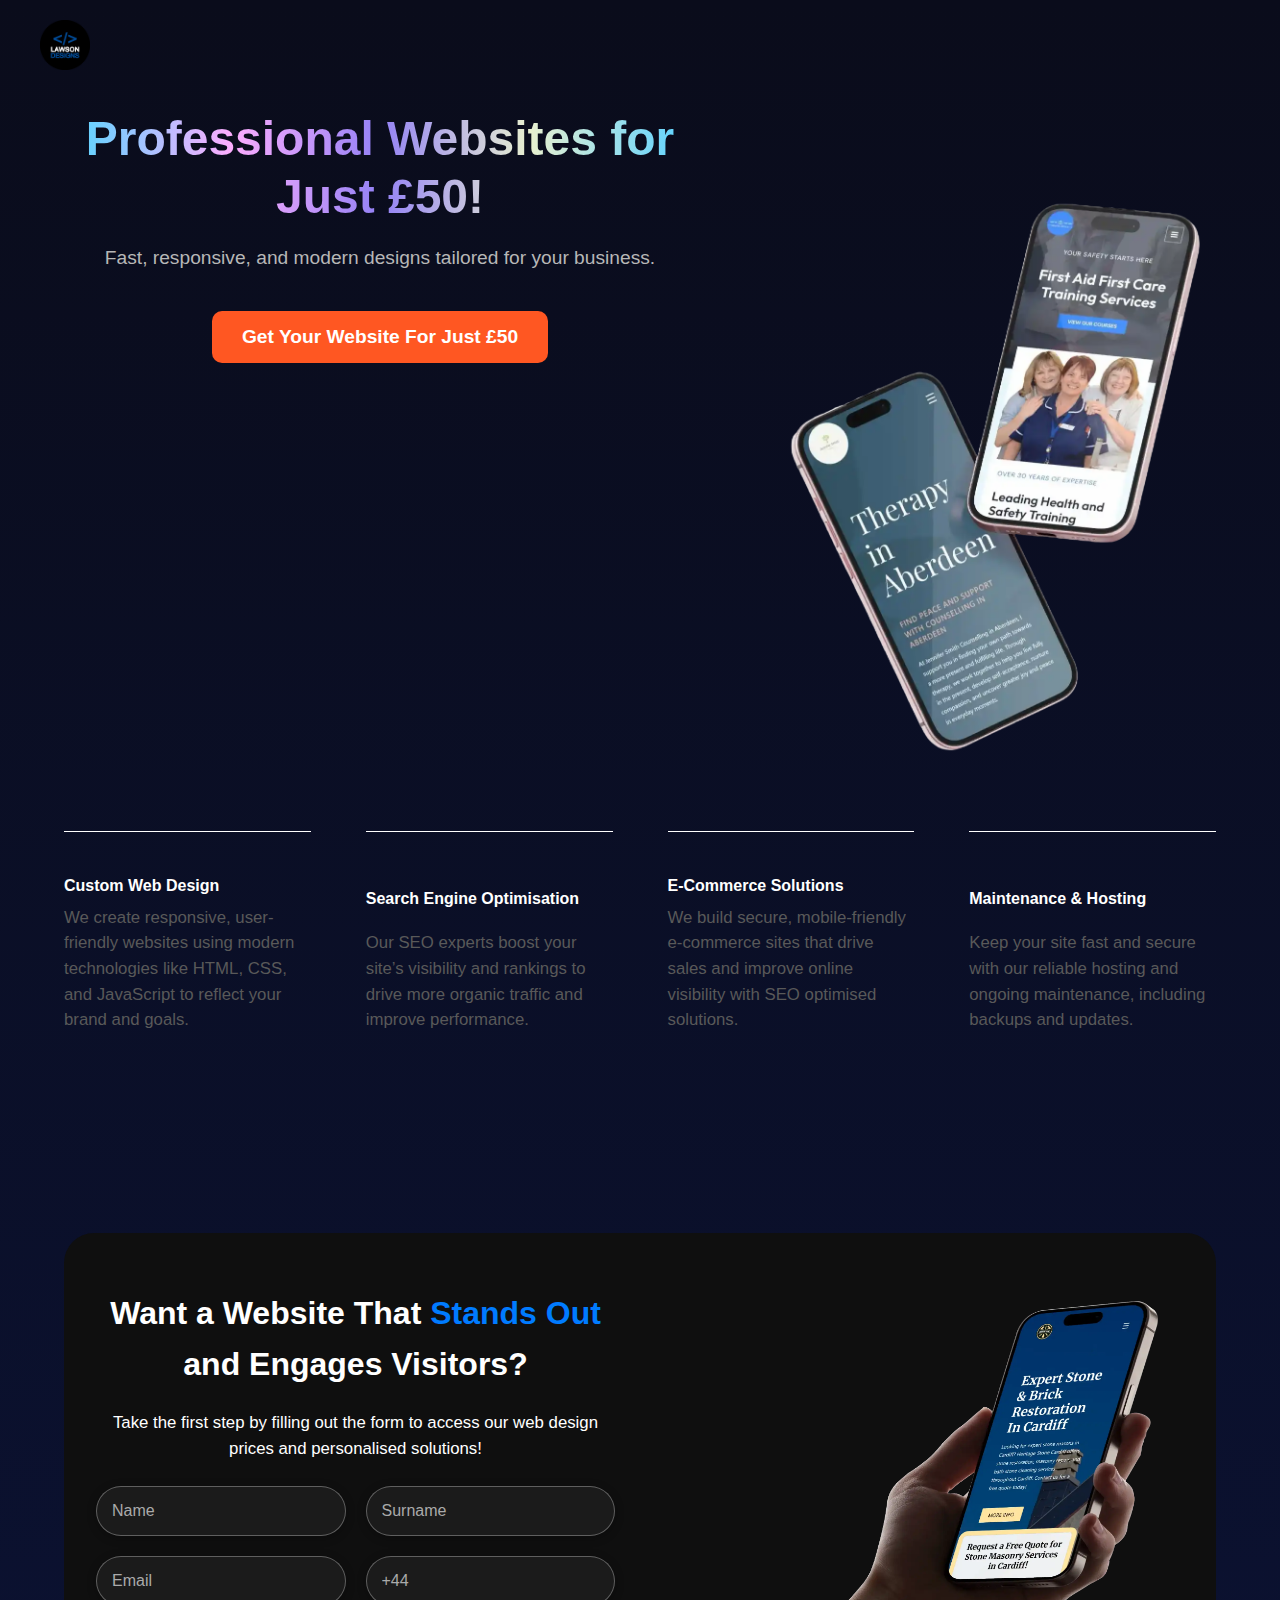
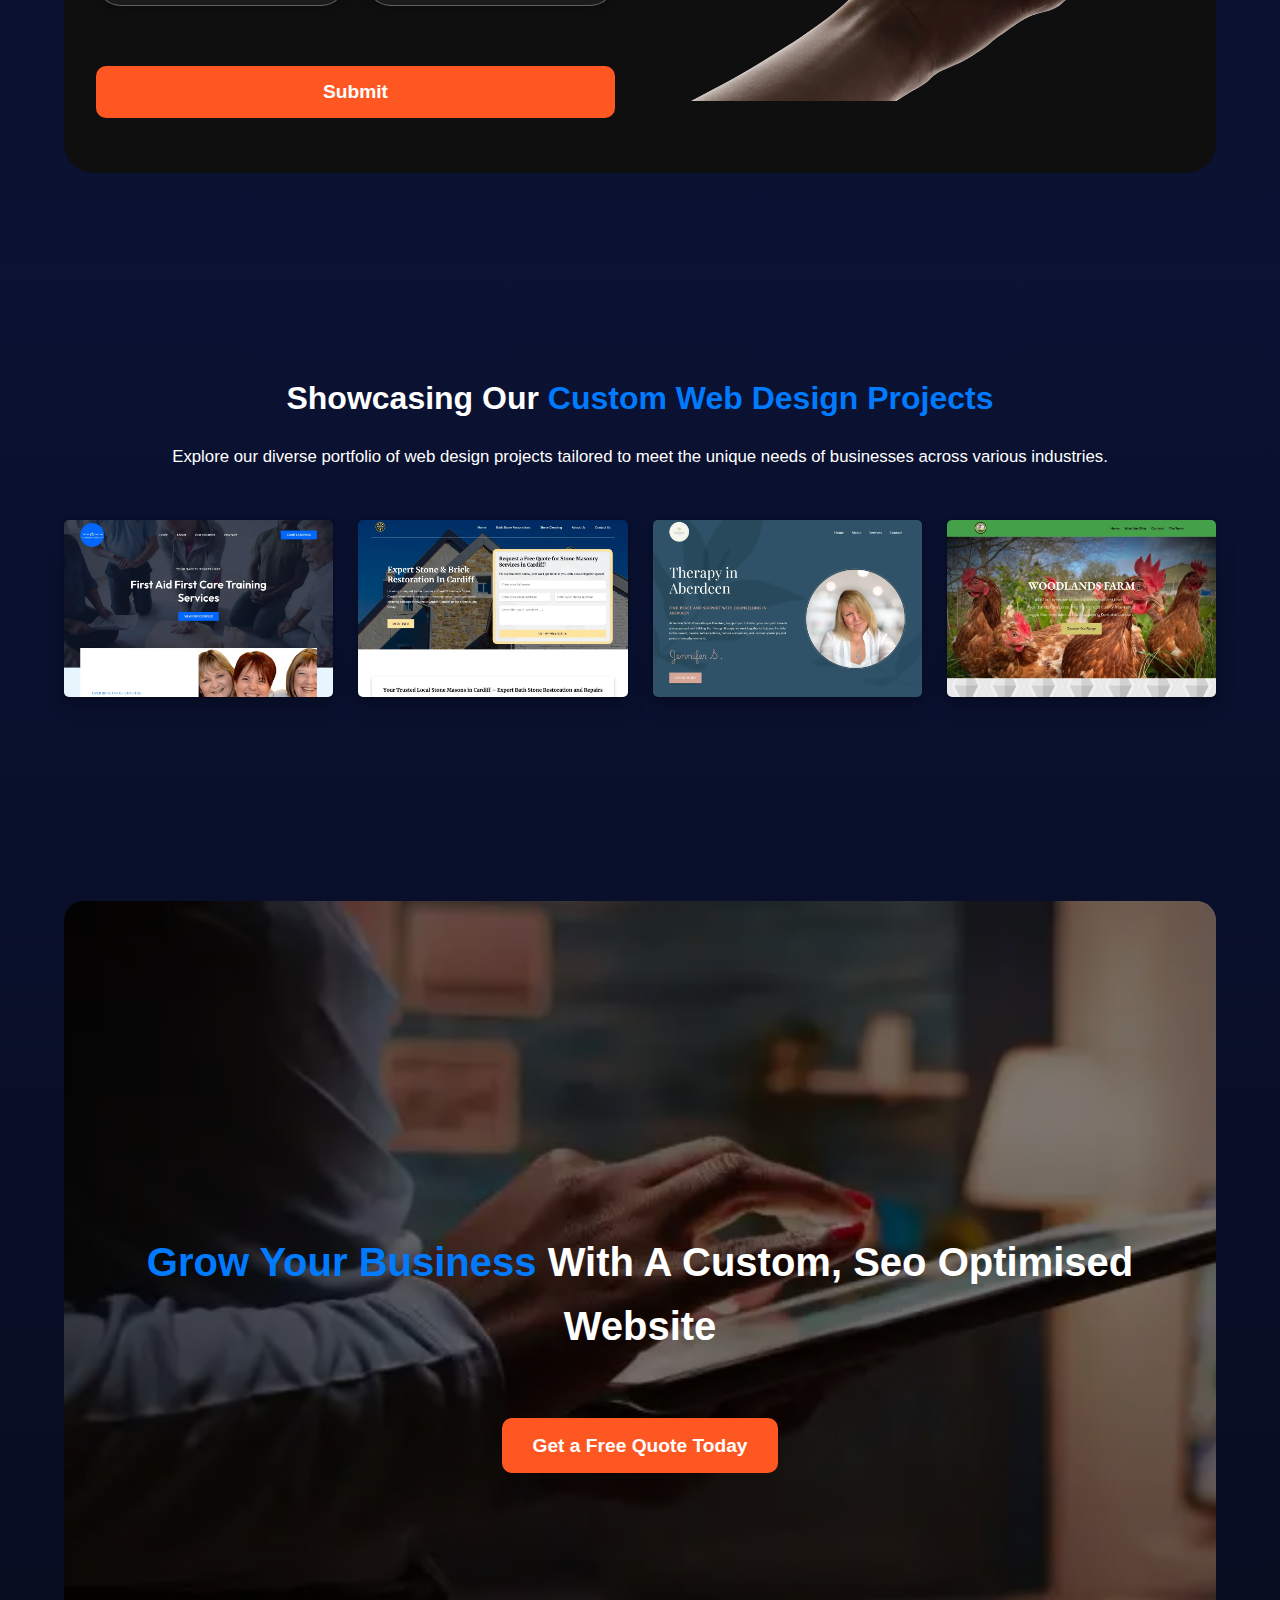
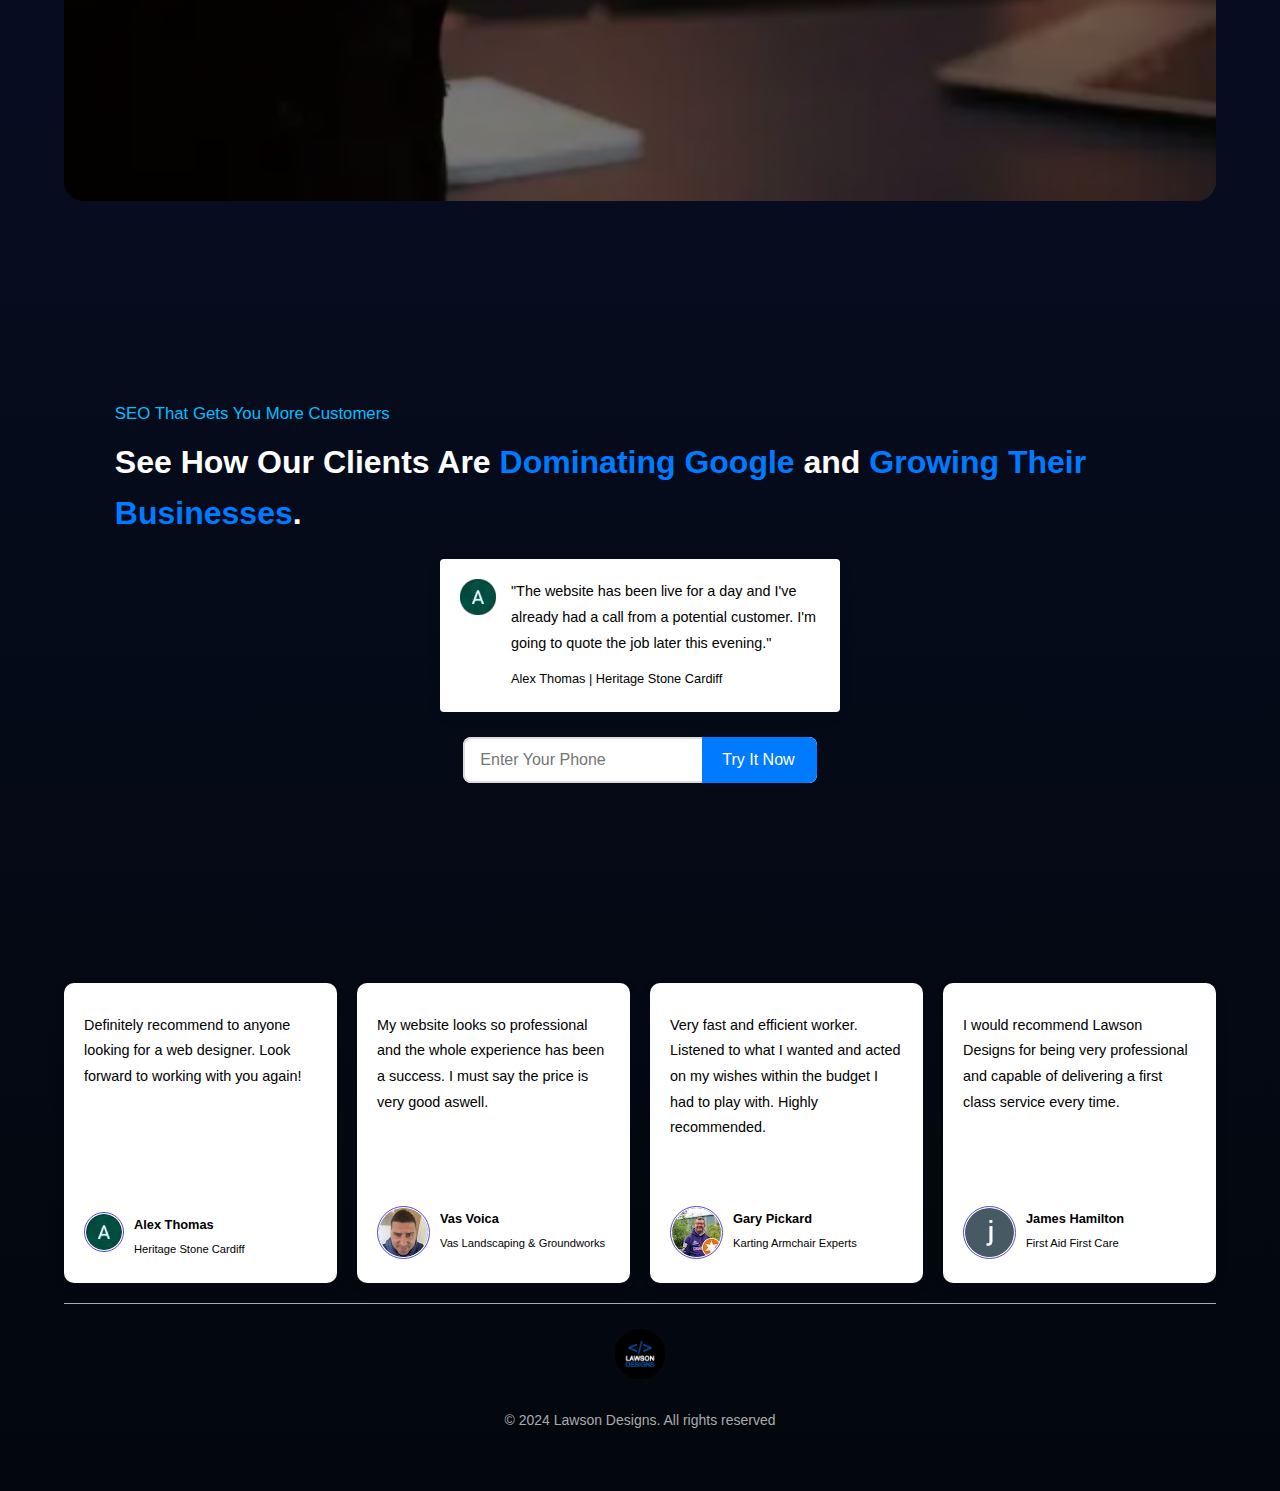
<file: index.html>
<!DOCTYPE html>
<html lang="en">
  <head>
    <meta charset="UTF-8">
    <meta name="viewport" content="width=device-width, initial-scale=1">
    <title>Affordable Web Design & SEO | Welling, Bexley & London | Lawson Designs</title>
    <meta name="description" content="Professional web design and SEO services in Welling, Bexley & London. Get your business online with a custom-built website starting at just £50. Contact us today!">
    <meta name="keywords" content="affordable web design, web design Welling, web design Bexley, custom websites, SEO services London, responsive websites, small business websites, cheap web design, professional web design, SEO experts, website redesign, local SEO services, South East London web design">
    <meta name="author" content="Lawson Designs">
    <meta name="robots" content="index, follow">
    <link rel="canonical" href="https://lawsondesigns.net/">
    <link rel="stylesheet" href="style.css">
    <link rel="preload" as="image" href="images/lawson-designs-iphone-mockup.webp">
    <link rel='stylesheet' href='https://cdn-uicons.flaticon.com/2.6.0/uicons-brands/css/uicons-brands.css'>
    <link rel="stylesheet" href="https://cdn-uicons.flaticon.com/2.6.0/uicons-solid-chubby/css/uicons-solid-chubby.css">
    <link rel="stylesheet" href="https://cdn-uicons.flaticon.com/2.6.0/uicons-thin-straight/css/uicons-thin-straight.css">
    <link rel="apple-touch-icon" sizes="180x180" href="https://lawsondesigns.net/apple-touch-icon.png">
    <link rel="icon" type="image/png" sizes="32x32" href="https://lawsondesigns.net/favicon-32x32.png">
    <link rel="icon" type="image/png" sizes="16x16" href="https://lawsondesigns.net/favicon-16x16.png">
    <link rel="manifest" href="https://lawsondesigns.net/site.webmanifest">

    <!-- Google tag (gtag.js) -->
<script async src="https://www.googletagmanager.com/gtag/js?id=G-TV4WN9C8GB">
</script>
<script>
  window.dataLayer = window.dataLayer || [];
  function gtag(){dataLayer.push(arguments);}
  gtag('js', new Date());

  gtag('config', 'G-TV4WN9C8GB');
</script>
    
    <!-- Open Graph Meta Tags -->
    <meta property="og:title" content="Affordable Web Design & SEO | Welling, Bexley & London">
    <meta property="og:description" content="Get a custom website for your business starting at just £50. Professional web design and SEO services tailored to grow your business in Welling, Bexley, and London.">
    <meta property="og:url" content="https://lawsondesigns.net/">
    <meta property="og:type" content="website">
    <meta property="og:image" content="https://lawsondesigns.net/images/lawson-designs-affordable-websites-square.webp">
    <meta property="og:locale" content="en_GB">
    <meta property="og:site_name" content="Lawson Designs">

    <!-- Twitter Meta Tags -->
    <meta name="twitter:card" content="summary_large_image">
    <meta name="twitter:title" content="Affordable Web Design & SEO | Lawson Designs">
    <meta name="twitter:description" content="Get your business online with a professional website for just £50. Contact Lawson Designs for web design and SEO services in London.">
    <meta name="twitter:image" content="https://lawsondesigns.net/images/lawson-designs-affordable-websites-square.webp">

    <!-- Geo Meta Tags for Local SEO -->
    <meta name="geo.region" content="GB-LND">
    <meta name="geo.placename" content="Welling, Bexley, London">
    <meta name="geo.position" content="51.481805;0.108134">
    <meta name="ICBM" content="51.481805, 0.108134">

    <!-- Business Meta Tags -->
    <meta name="business:contact_data:locality" content="Welling">
    <meta name="business:contact_data:region" content="London">
    <meta name="business:contact_data:postal_code" content="DA16">
    <meta name="business:contact_data:country_name" content="United Kingdom">
    <meta name="business:contact_data:phone_number" content="+44 7547 889047">
    <meta name="business:contact_data:website" content="https://lawsondesigns.net/">

    <!-- Schema.org for Local Business -->
    <script type="application/ld+json">
      {
        "@context": "https://schema.org",
        "@type": "LocalBusiness",
        "name": "Lawson Designs",
        "image": "https://lawsondesigns.net/images/lawson-designs-affordable-websites-square.webp",
        "@id": "https://lawsondesigns.net/",
        "url": "https://lawsondesigns.net/",
        "telephone": "+44 7547 889047",
        "address": {
          "@type": "PostalAddress",
          "streetAddress": "8 Bideford Road",
          "addressLocality": "Welling",
          "addressRegion": "London",
          "postalCode": "DA16",
          "addressCountry": "GB"
        },
        "geo": {
          "@type": "GeoCoordinates",
          "latitude": 51.481805,
          "longitude": -0.108134
        },
        "openingHoursSpecification": [
          {
            "@type": "OpeningHoursSpecification",
            "dayOfWeek": [
              "Monday",
              "Tuesday",
              "Wednesday",
              "Thursday",
              "Friday"
            ],
            "opens": "09:00",
            "closes": "20:00"
          }
        ],
        "priceRange": "£50 - £500",
        "review": [
          {
            "@type": "Review",
            "reviewRating": {
              "@type": "Rating",
              "ratingValue": "5",
              "bestRating": "5"
            },
            "author": {
              "@type": "Person",
              "name": "Alex Thomas"
            }
          },
          {
            "@type": "Review",
            "reviewRating": {
              "@type": "Rating",
              "ratingValue": "5",
              "bestRating": "5"
            },
            "author": {
              "@type": "Person",
              "name": "Vas Voica"
            }
          }
        ],
        "sameAs": [
          "https://www.instagram.com/lawsondesigns.dev/"
        ]
      }
      </script>
      
    </script>
</head>

    <body>
      <div id="background-hero">
        <header class="header">
          <div class="header-content">
            <!-- Logo Section -->
            <div class="logo-header">
              <img src="images/logo.webp" alt="Lawson Designs Logo | Very Afforable Websites"loading="eager">
            </div>
            <div class="logo-text">
              <a href="https://g.co/kgs/ZdFuWJi"><i class="fi fi-brands-google"></i></a>
              <a href="https://www.instagram.com/lawsondesigns.dev/"><i class="fi fi-brands-instagram"></i></a>
              <a href="wa.link/x4jmwf"><i class="fi fi-brands-whatsapp"></i></a>
            </div>
        </header>
        
        
  
          <main>
            <section id="hero" class="hero">
              <div class="hero-content">
                <h1 class="creative-heading">
                  Professional Websites for Just £50!
                </h1>                                               
                <p class="subheading">Fast, responsive, and modern designs tailored for your business.</p>
                <a href="#" id="open-popup" class="cta-button">Get Your Website For Just £50</a>
              </div>
              <img src="images/lawson-designs-iphone-mockup.webp" 
              alt="Website Mockup" 
              width="500" 
              height="333" 
              loading="eager">
                     </section>                           
  
                          <!-- Popup Modal -->
          <div id="popup-modal" class="modal">
            <div class="modal-content">
                <span class="close-btn">&times;</span>
                <section id="free-quote-form" class="form-section">
                    <div class="form-content">
                      <h2>Hurry! Get Your Custom Website for Just <span>£50</span>!</h2>
                      <p>Limited-time offer — SEO-friendly, responsive websites for only £50. Act fast!</p>
                                       
                        <form action="https://formsubmit.co/lawsondesignsuk@gmail.com" method="POST">
                          <input type="hidden" name="_next" value="https://lawsondesigns.net/">
                            <div class="input-group">
                                <input type="text" id="name" name="name" placeholder="Name" required>
                            </div>
                            <div class="input-group">
                                <input type="tel" id="phone" name="phone" placeholder="+44" required>
                            </div>
                            <button type="submit" class="cta-button">Submit</button>
                        </form>
                    </div>
                    <div class="form-image-affordable">
                      <img src="images/lawson-designs-affordable-websites-square.webp" 
                      alt="Lawson Designs | Affordable Websites For Just £50" 
                      loading="lazy">                                     
                    </div>
                </section>
            </div>
        </div>
    
        <script src="script.js"></script>
      </div>

            <section id="services" class="services">
                <div class="services-box">
                    <i class="fi fi-ts-web-design"></i>
                    <h4>Custom Web Design</h4>
                    <p>We create responsive, user-friendly websites using modern technologies like HTML, CSS, and JavaScript to reflect your brand and goals.</p>
                </div>
            
                <div class="services-box">
                    <i class="fi fi-ts-discover"></i>
                    <h4>Search Engine Optimisation</h4>
                    <p>Our SEO experts boost your site’s visibility and rankings to drive more organic traffic and improve performance.</p>
                </div>
            
                <div class="services-box">
                    <i class="fi fi-ts-marketplace-alt"></i>
                    <h4>E-Commerce Solutions</h4>
                    <p>We build secure, mobile-friendly e-commerce sites that drive sales and improve online visibility with SEO optimised solutions.</p>
                </div>
            
                <div class="services-box">
                    <i class="fi fi-ts-holding-hand-gear"></i>
                    <h4>Maintenance & Hosting</h4>
                    <p>Keep your site fast and secure with our reliable hosting and ongoing maintenance, including backups and updates.</p>
                </div>
            </section>

        <div class="divider"></div>

                <section id="free-quote-form" class="form-section">
                    <div class="form-content">
                        <h2>Want a Website That <span>Stands Out</span> and Engages Visitors?</h2>
                        <p>Take the first step by filling out the form to access our web design prices and personalised solutions!</p>
                
                        <form action="https://formsubmit.co/lawsondesignsuk@gmail.com" method="POST">
                         <input type="hidden" name="_next" value="https://lawsondesigns.net/">
                          <div class="input-group">
                                <input type="text" id="name" name="name" placeholder="Name" required>
                                <input type="text" id="surname" name="surname" placeholder="Surname" required>
                            </div>
                
                            <div class="input-group">
                                <input type="email" id="email" name="email" placeholder="Email" required>
                                <input type="tel" id="phone" name="phone" placeholder="+44" required>
                            </div>
                
                            <button type="submit" class="cta-button">Submit</button>
                        </form>
                    </div>
                
                    <div class="form-image">
                        <img src="images/lawson-designs-responsive-website.webp" alt="Lawson Designs | Get Your Free Web Design Quote">
                    </div>
                </section>

                <div class="divider"></div>

          <div class="portfolio-heading">
            <h2>Showcasing Our <span>Custom Web Design Projects</span></h2>
            <p>Explore our diverse portfolio of web design projects tailored to meet the unique needs of businesses across various industries.</p>
          </div>
          <section id="portfolio" class="portfolio-container">
            <div class="portfolio-box">
              <a href="https://firstaidfirstcaretrainingservices.com/">              
                <img 
                src="images/lawson-designs-first-aid-first-care-website.webp" 
                alt="Lawson Designs | Affordable SEO Custom Websites Near Me" 
                loading="lazy">              
              </a>
            </div>

            <div class="portfolio-box">
              <a href="https://heritagestonecardiff.com/">              
                <img src="images/lawson-designs-heritage-stone-cardiff-website.webp" 
                alt="Lawson Designs | Affordable SEO Custom Websites Near Me" 
                loading="lazy">
              </a>
            </div>

            <div class="portfolio-box">
              <a href="https://jennifersmithcounselling.com/">              
                <img src="images/lawson-designs-jennifer-smith-counselling-website.webp" 
                alt="Lawson Designs | Affordable SEO Custom Websites Near Me" 
                loading="lazy">
              </a>
            </div>

            <div class="portfolio-box">
              <a href="https://kenteggs.co.uk/">              
                <img src="images/lawson-designs-kent-eggs-website.webp" 
                alt="Lawson Designs | Affordable SEO Custom Websites Near Me" 
                loading="lazy">              
              </a>
            </div>
          </section>    
          
          <div class="divider"></div>

          <section id="cta-divider" class="cta-divider">
            <div class="cta-divider-content">
              <h2><span>Grow your business</span> with a custom, seo optimised website</h2>
              <p><a href="tel:07547889047" class="cta-button">Get a Free Quote Today</a></p>
            </div>
          </section>

          <section id="seo-cta" class="seo-cta">
            <div class="divider"></div>
            <div class="seo-cta-content">
              <p id="prefix">SEO That Gets You More Customers</p>
              <h2>See How Our Clients Are <span>Dominating Google</span> and <span>Growing Their Businesses</span>.</h2>
              <div class="seo-box">
                <div class="seo-box-content">
                  <img src="images/review-alex.webp" alt="Lawson Designs Expert SEO Services">
                </div>
                <div class="seo-box-content">
                  <p>"The website has been live for a day and I've already had a call from a potential customer. I'm going to quote the job later this evening."</p>
                  <p class="small">Alex Thomas | Heritage Stone Cardiff</p>
                </div>
              </div>
              <form action="https://formsubmit.co/your-email@example.com" method="POST" class="custom-form">
                <div class="input-container">
                  <input type="tel" class="phone-field" placeholder="Enter Your Phone" name="userPhone" required>
                  <button type="submit" class="submit-button">Try It Now</button>
                </div>
              </form>
              
            </div>
            <div class="divider"></div>
          </section>

          <div id="background-black">
            <section id="reviews" class="reviews">
              <div class="review-box">
                <div class="stars">
                  <i class="fi fi-sc-star"></i>
                  <i class="fi fi-sc-star"></i>
                  <i class="fi fi-sc-star"></i>
                  <i class="fi fi-sc-star"></i>
                  <i class="fi fi-sc-star"></i>
                </div>
                <div class="review-content">
                  <p>Definitely recommend to anyone looking for a web designer. Look forward to working with you again!</p>
                </div>
                <div class="review-customer">
                  <div class="review-customer-content">
                    <img src="images/review-alex.webp" alt="Customer review for Lawson Designs web design services">
                  </div>
                  <div class="review-customer-content">
                    <p class="name">Alex Thomas</p>
                    <p class="business">Heritage Stone Cardiff</p>
                  </div>
                </div>
              </div>
      
              <div class="review-box">
                <div class="stars">
                  <i class="fi fi-sc-star"></i>
                  <i class="fi fi-sc-star"></i>
                  <i class="fi fi-sc-star"></i>
                  <i class="fi fi-sc-star"></i>
                  <i class="fi fi-sc-star"></i>
                </div>
                <div class="review-content">
                  <p>My website looks so professional and the whole experience has been a success. I must say the price is very good aswell.</p>
                </div>
                <div class="review-customer">
                  <div class="review-customer-content">
                    <img src="images/review-vas.webp" alt="Customer review for Lawson Designs web design services">
                  </div>
                  <div class="review-customer-content">
                    <p class="name">Vas Voica</p>
                    <p class="business">Vas Landscaping & Groundworks</p>
                  </div>
                </div>
              </div>
      
              <div class="review-box">
                <div class="stars">
                  <i class="fi fi-sc-star"></i>
                  <i class="fi fi-sc-star"></i>
                  <i class="fi fi-sc-star"></i>
                  <i class="fi fi-sc-star"></i>
                  <i class="fi fi-sc-star"></i>
                </div>
                <div class="review-content">
                  <p>Very fast and efficient worker. Listened to what I wanted and acted on my wishes within the budget I had to play with. Highly recommended.</p>
                </div>
                <div class="review-customer">
                  <div class="review-customer-content">
                    <img src="images/review-gary.webp" alt="Customer review for Lawson Designs web design services">
                  </div>
                  <div class="review-customer-content">
                    <p class="name">Gary Pickard</p>
                    <p class="business">Karting Armchair Experts</p>
                  </div>
                </div>
              </div>
      
              <div class="review-box">
                <div class="stars">
                  <i class="fi fi-sc-star"></i>
                  <i class="fi fi-sc-star"></i>
                  <i class="fi fi-sc-star"></i>
                  <i class="fi fi-sc-star"></i>
                  <i class="fi fi-sc-star"></i>
                </div>
                <div class="review-content">
                  <p>I would recommend Lawson Designs for being very professional and capable of delivering a first class service every time.</p>
                </div>
                <div class="review-customer">
                  <div class="review-customer-content">
                    <img src="images/review-james.webp" alt="Customer review for Lawson Designs web design services">
                  </div>
                  <div class="review-customer-content">
                    <p class="name">James Hamilton</p>
                    <p class="business">First Aid First Care</p>
                  </div>
                </div>
              </div>
            </section>
          </div>
        </main>

        <footer class="footer">
          <div class="footer-divider"></div>
          <div class="footer-content">
            <div class="logo">
              <a href="https://lawsondesigns.net/">
                <img src="images/logo.webp" alt="Lawson Designs Logo | Very Afforable Websites"loading="lazy">
              </a>
            </div>
            <p>&copy; 2024 Lawson Designs. All rights reserved</p>
            <div class="social-icons">
              <a href="https://www.instagram.com/lawsondesigns.dev/"><i class="fi fi-brands-instagram"></i></a>
            </div>
          </div>
        </footer>
    </body>
</html>
</file>
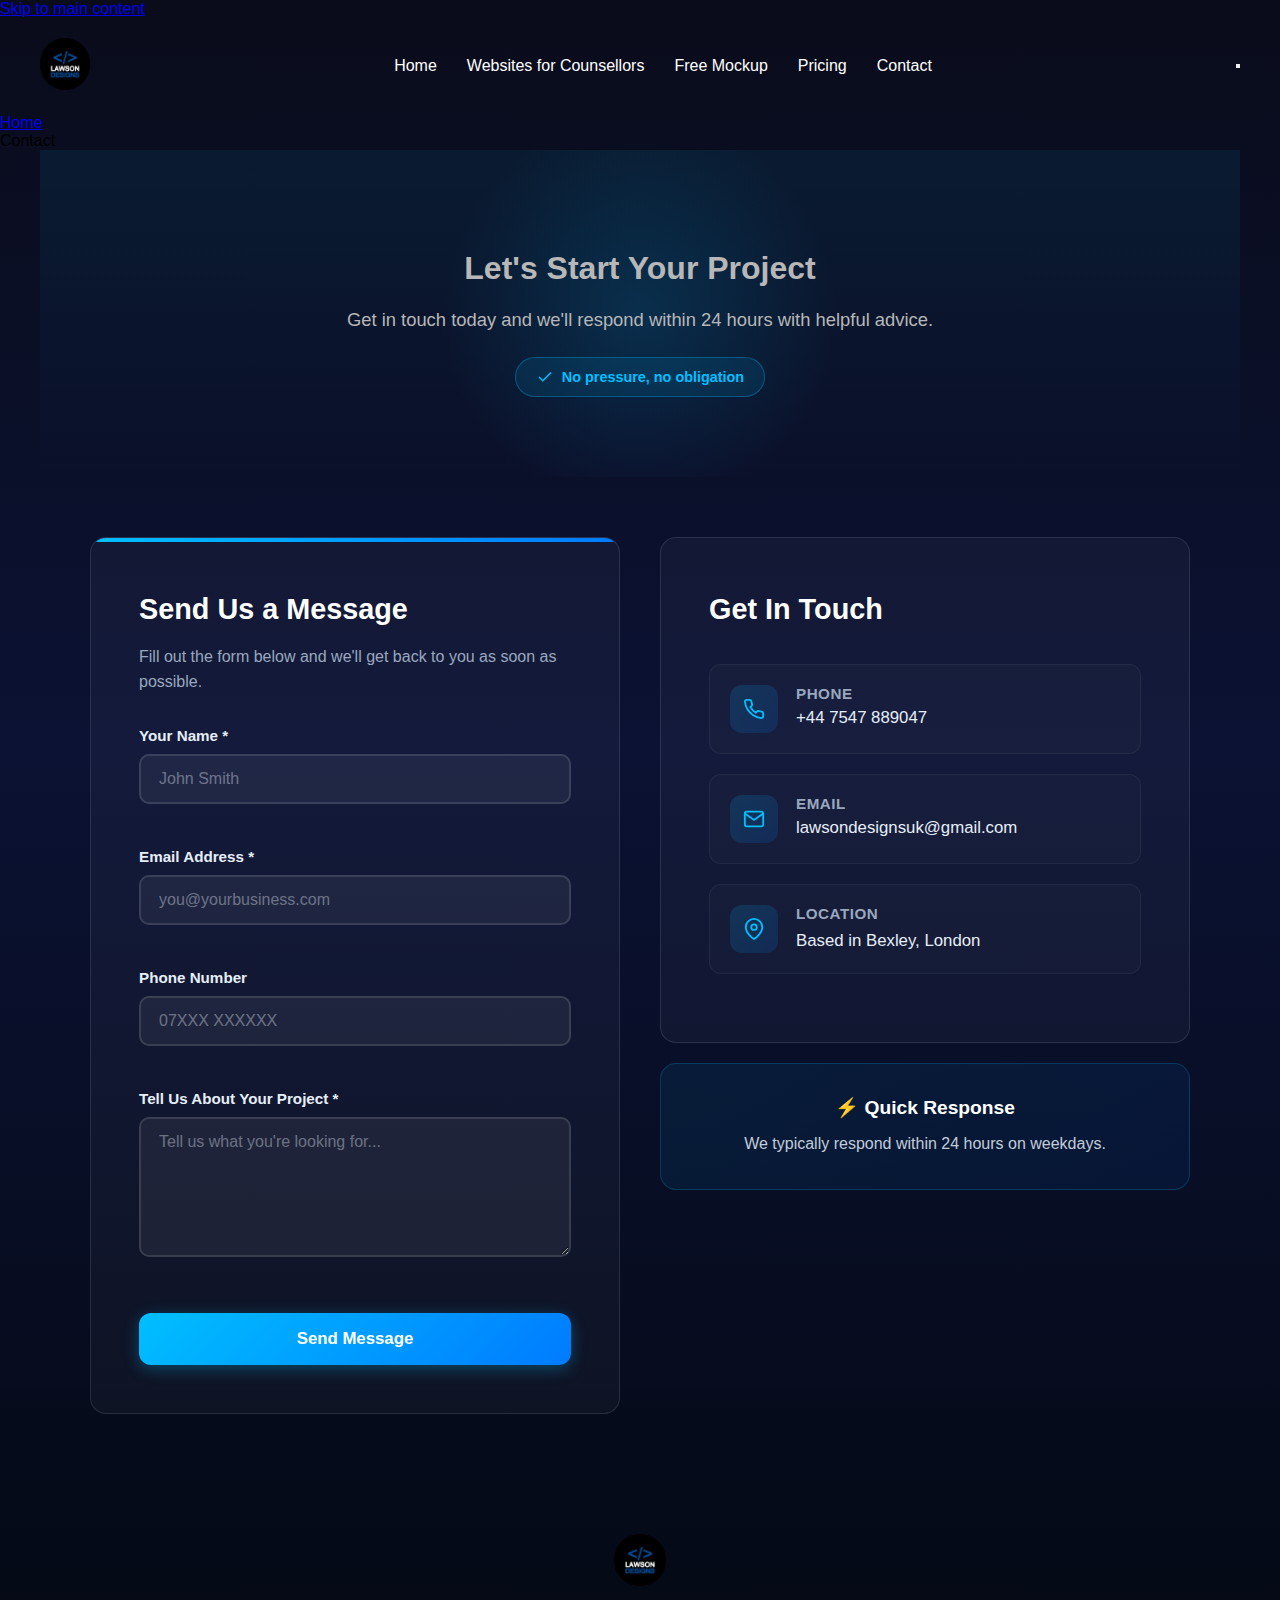
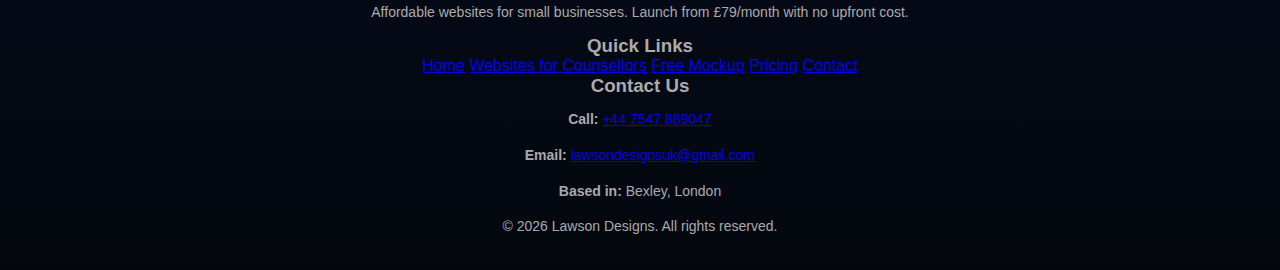
<file: contact.html>
<!DOCTYPE html>
<html lang="en">
  <head>
    <meta charset="UTF-8">
    <meta name="viewport" content="width=device-width, initial-scale=1">
    <title>Contact Us - Get Your Free Website Quote | Lawson Designs</title>
    <meta name="description" content="Get in touch with Lawson Designs. We respond within 24 hours. Based in Bexley, London.">
    <meta name="author" content="Lawson Designs">
    <meta name="robots" content="index, follow">
    <link rel="canonical" href="https://lawsondesigns.net/contact.html">
    <link rel="alternate" href="https://lawsondesigns.net/contact.html" hreflang="en-GB" />
    
    
    <meta property="og:type" content="website">
    <meta property="og:url" content="https://lawsondesigns.net/contact.html">
    <meta property="og:title" content="Contact Us - Get Your Free Website Quote | Lawson Designs">
    <meta property="og:description" content="Get in touch with Lawson Designs. We respond within 24 hours. Based in Bexley, London.">
    <meta property="og:image" content="https://lawsondesigns.net/images/og-image.jpg">
    <meta property="og:locale" content="en_GB">
    <meta property="og:site_name" content="Lawson Designs">
    
    
    <meta property="twitter:card" content="summary_large_image">
    <meta property="twitter:url" content="https://lawsondesigns.net/contact.html">
    <meta property="twitter:title" content="Contact Us - Get Your Free Website Quote | Lawson Designs">
    <meta property="twitter:description" content="Get in touch with Lawson Designs. We respond within 24 hours. Based in Bexley, London.">
    <meta property="twitter:image" content="https://lawsondesigns.net/images/og-image.jpg">
    
    
    <meta name="geo.region" content="GB-LND">
    <meta name="geo.placename" content="Bexley">
    <meta name="geo.position" content="51.481805;0.108134">
    <meta name="ICBM" content="51.481805, 0.108134">
    
    <link rel="preload" as="style" href="style.css">
    <link rel="stylesheet" href="style.css">
    <link rel="dns-prefetch" href="https://www.googletagmanager.com">
    <link rel="preconnect" href="https://www.googletagmanager.com">
    <link rel="dns-prefetch" href="https://fonts.gstatic.com">
    <link rel="preconnect" href="https://fonts.gstatic.com" crossorigin>
    <link rel="dns-prefetch" href="https://cdn-uicons.flaticon.com">
    <link rel="preconnect" href="https://cdn-uicons.flaticon.com" crossorigin>
    <meta name="theme-color" content="#0b1233">
    <link rel='stylesheet' href='https://cdn-uicons.flaticon.com/2.6.0/uicons-brands/css/uicons-brands.css'>
    <link rel="stylesheet" href="https://cdn-uicons.flaticon.com/2.6.0/uicons-solid-chubby/css/uicons-solid-chubby.css">
    <link rel="apple-touch-icon" sizes="180x180" href="https://lawsondesigns.net/apple-touch-icon.png">
    <link rel="icon" type="image/png" sizes="32x32" href="https://lawsondesigns.net/favicon-32x32.png">
    <link rel="icon" type="image/png" sizes="16x16" href="https://lawsondesigns.net/favicon-16x16.png">

    
<script async src="https://www.googletagmanager.com/gtag/js?id=G-TV4WN9C8GB">
</script>
<script>
  window.dataLayer = window.dataLayer || [];
  function gtag(){dataLayer.push(arguments);}
  gtag('js', new Date());

  gtag('config', 'G-TV4WN9C8GB');
</script>


<script type="application/ld+json">
{
  "@context": "https://schema.org",
  "@type": "ContactPage",
  "name": "Contact Us",
  "url": "https://lawsondesigns.net/contact.html",
  "mainEntity": {
    "@type": "LocalBusiness",
    "name": "Lawson Designs",
    "telephone": "+44-7476-265758",
    "email": "lawsondesigns.dev@gmail.com",
    "address": {
      "@type": "PostalAddress",
      "addressLocality": "Bexley",
      "addressRegion": "London",
      "addressCountry": "GB"
    }
  }
}
</script>

<script type="application/ld+json">
{
  "@context": "https://schema.org",
  "@type": "BreadcrumbList",
  "itemListElement": [
    {
      "@type": "ListItem",
      "position": 1,
      "name": "Home",
      "item": "https://lawsondesigns.net/"
    },
    {
      "@type": "ListItem",
      "position": 2,
      "name": "Contact",
      "item": "https://lawsondesigns.net/contact.html"
    }
  ]
}
</script>

<style>
  *, *::before, *::after {
    box-sizing: border-box;
  }

  html, body {
    overflow-x: hidden;
    width: 100%;
  }

  .contact-hero-section {
    background: linear-gradient(180deg, rgba(0, 191, 255, 0.08) 0%, transparent 100%);
    position: relative;
    padding: 100px 0 80px 0 !important;
    overflow: hidden;
  }

  .contact-hero-section::before {
    content: '';
    position: absolute;
    top: 50%;
    left: 50%;
    transform: translate(-50%, -50%);
    width: 400px;
    height: 400px;
    background: radial-gradient(circle, rgba(0, 191, 255, 0.15) 0%, transparent 70%);
    pointer-events: none;
    animation: contactPulse 6s ease-in-out infinite;
  }

  @keyframes contactPulse {
    0%, 100% { opacity: 0.5; transform: translate(-50%, -50%) scale(1); }
    50% { opacity: 0.8; transform: translate(-50%, -50%) scale(1.1); }
  }

  .contact-hero-section h1 {
    position: relative;
    z-index: 1;
    margin-bottom: 20px !important;
    width: 100%;
    max-width: 100%;
  }

  .contact-hero-section .subheading {
    position: relative;
    z-index: 1;
    font-size: 1.15rem;
    margin-bottom: 24px;
    width: 100%;
    max-width: 100%;
  }

  .contact-badge {
    display: inline-flex;
    align-items: center;
    gap: 8px;
    padding: 10px 20px;
    background: rgba(0, 191, 255, 0.1);
    border: 1px solid rgba(0, 191, 255, 0.3);
    border-radius: 30px;
    color: #00bfff;
    font-size: 0.9rem;
    font-weight: 600;
    position: relative;
    z-index: 1;
    max-width: 100%;
  }

  .contact-badge svg {
    width: 18px;
    height: 18px;
    flex-shrink: 0;
  }

  .contact-grid {
    display: grid;
    grid-template-columns: 1fr 1fr;
    gap: 40px;
    max-width: 1100px;
    margin: 0 auto;
  }

  .contact-form-card {
    background: rgba(230, 238, 248, 0.04);
    border: 1px solid rgba(230, 238, 248, 0.12);
    border-radius: 16px;
    padding: 48px;
    position: relative;
    overflow: hidden;
  }

  .contact-form-card::before {
    content: '';
    position: absolute;
    top: 0;
    left: 0;
    right: 0;
    height: 4px;
    background: linear-gradient(90deg, #00bfff, #007bff);
  }

  .contact-form-card h2 {
    font-size: 1.8rem;
    margin-bottom: 12px;
    color: #fff;
  }

  .contact-form-description {
    color: #9aa8bf;
    margin-bottom: 32px;
    font-size: 1rem;
  }

  .form-group {
    margin-bottom: 24px;
  }

  .form-label {
    display: block;
    margin-bottom: 10px;
    color: #e6eef8;
    font-weight: 600;
    font-size: 0.95rem;
  }

  .contact-input, .contact-textarea {
    width: 100%;
    max-width: 100%;
    padding: 14px 18px;
    background: rgba(255,255,255,0.06);
    border: 2px solid rgba(255,255,255,0.12);
    border-radius: 10px;
    color: #e6eef8;
    font-size: 16px;
    box-sizing: border-box;
    transition: all 0.3s ease;
  }

  .contact-input:focus, .contact-textarea:focus {
    outline: none;
    border-color: #00bfff;
    background: rgba(255,255,255,0.08);
    box-shadow: 0 0 0 4px rgba(0, 191, 255, 0.1);
  }

  .contact-input::placeholder, .contact-textarea::placeholder {
    color: rgba(230, 238, 248, 0.4);
  }

  .contact-textarea {
    resize: vertical;
    min-height: 140px;
  }

  .contact-submit-btn {
    width: 100%;
    margin-top: 8px;
    padding: 16px 32px;
    font-size: 1.05rem;
    font-weight: 600;
    background: linear-gradient(135deg, #00bfff, #007bff);
    border: none;
    border-radius: 12px;
    color: #fff;
    cursor: pointer;
    transition: all 0.3s ease;
    box-shadow: 0 4px 16px rgba(0, 191, 255, 0.3);
  }

  .contact-submit-btn:hover {
    transform: translateY(-2px);
    box-shadow: 0 6px 24px rgba(0, 191, 255, 0.4);
  }

  .contact-details-card {
    background: rgba(230, 238, 248, 0.04);
    border: 1px solid rgba(230, 238, 248, 0.12);
    border-radius: 16px;
    padding: 48px;
  }

  .contact-details-card h2 {
    font-size: 1.8rem;
    margin-bottom: 32px;
    color: #fff;
  }

  .contact-detail-row {
    display: flex;
    align-items: flex-start;
    gap: 18px;
    padding: 20px;
    border-radius: 12px;
    background: rgba(255, 255, 255, 0.02);
    border: 1px solid rgba(255, 255, 255, 0.06);
    transition: all 0.3s ease;
    margin-bottom: 20px;
  }

  .contact-detail-row:hover {
    background: rgba(255, 255, 255, 0.04);
    border-color: rgba(0, 191, 255, 0.3);
    transform: translateX(4px);
  }

  .contact-icon-wrapper {
    width: 48px;
    height: 48px;
    background: linear-gradient(135deg, rgba(0, 191, 255, 0.15), rgba(0, 123, 255, 0.15));
    border-radius: 12px;
    display: flex;
    align-items: center;
    justify-content: center;
    flex-shrink: 0;
    transition: all 0.3s ease;
  }

  .contact-detail-row:hover .contact-icon-wrapper {
    background: linear-gradient(135deg, rgba(0, 191, 255, 0.25), rgba(0, 123, 255, 0.25));
    transform: rotate(5deg);
  }

  .contact-detail-text h3 {
    font-size: 0.95rem;
    color: #9aa8bf;
    margin-bottom: 6px;
    font-weight: 600;
    text-transform: uppercase;
    letter-spacing: 0.5px;
  }

  .contact-detail-text a {
    color: #e6eef8;
    text-decoration: none;
    font-size: 1.05rem;
    font-weight: 500;
    transition: color 0.3s ease;
    word-break: break-word;
    overflow-wrap: break-word;
  }

  .contact-detail-text a:hover {
    color: #00bfff;
  }

  .contact-detail-text p {
    color: #e6eef8;
    margin: 0;
    font-size: 1.05rem;
  }

  .contact-info-box {
    background: linear-gradient(135deg, rgba(0, 191, 255, 0.08), rgba(0, 123, 255, 0.08));
    border: 1px solid rgba(0, 191, 255, 0.2);
    border-radius: 16px;
    padding: 32px;
    margin-top: 20px;
    text-align: center;
  }

  .contact-info-box h3 {
    font-size: 1.2rem;
    color: #fff;
    margin-bottom: 12px;
  }

  .contact-info-box p {
    color: rgba(230, 238, 248, 0.85);
    margin: 0;
    font-size: 1rem;
  }

  .contact-content-section {
    padding: 60px 0 100px 0;
    overflow: hidden;
  }

  @media (max-width: 768px) {
    .contact-grid {
      grid-template-columns: 1fr;
      gap: 30px;
      padding: 0;
    }
    
    .contact-form-card,
    .contact-details-card {
      padding: 24px !important;
      width: 100%;
      max-width: 100%;
    }
    
    .contact-hero-section {
      padding: 70px 0 50px 0 !important;
    }

    .contact-hero-section .hero-content {
      padding: 0 20px;
      max-width: 100% !important;
    }

    .contact-hero-section::before {
      width: 250px;
      height: 250px;
    }
    
    .contact-content-section {
      padding: 30px 0 60px 0 !important;
    }

    .contact-input, .contact-textarea {
      font-size: 16px;
      padding: 12px 14px;
    }

    .contact-detail-row {
      padding: 14px;
      gap: 14px;
    }

    .contact-icon-wrapper {
      width: 42px;
      height: 42px;
      flex-shrink: 0;
    }

    .contact-detail-text h3 {
      font-size: 0.85rem;
    }

    .contact-detail-text a,
    .contact-detail-text p {
      font-size: 0.95rem;
    }

    .contact-info-box {
      padding: 20px;
    }

    .contact-form-card h2,
    .contact-details-card h2 {
      font-size: 1.5rem;
    }

    .contact-badge {
      font-size: 0.85rem;
      padding: 8px 16px;
    }

    .contact-submit-btn {
      padding: 14px 24px;
    }
  }

  @media (max-width: 480px) {
    .contact-form-card,
    .contact-details-card {
      padding: 20px !important;
    }

    .contact-hero-section .hero-content {
      padding: 0 16px;
    }

    .contact-hero-section::before {
      width: 200px;
      height: 200px;
    }

    .contact-detail-row {
      flex-direction: row;
      gap: 12px;
      padding: 12px;
    }

    .contact-icon-wrapper {
      width: 38px;
      height: 38px;
    }

    .contact-detail-text a,
    .contact-detail-text p {
      font-size: 0.9rem;
    }

    .contact-form-card h2,
    .contact-details-card h2 {
      font-size: 1.3rem;
    }

    .contact-hero-section h1 {
      font-size: 1.8rem !important;
    }

    .contact-hero-section .subheading {
      font-size: 1rem;
    }
  }
</style>
</head>

<body>
  
  <div class="page-loader" id="pageLoader">
    <div class="loader-spinner"></div>
  </div>

  <a class="skip-link" href="#main-content">Skip to main content</a>

  
  <header class="header">
    <div class="header-content">
      <div class="logo-header">
        <a href="index.html">
          <img src="images/logo.webp" alt="Lawson Designs – Affordable Web Design & SEO in London" loading="eager" decoding="async" width="52" height="52">
        </a>
      </div>
      <nav class="nav-links" role="navigation" aria-label="Main navigation">
        <a href="index.html">Home</a>
        <a href="counsellors.html">Websites for Counsellors</a>
        <a href="free-mockup.html">Free Mockup</a>
        <a href="pricing.html">Pricing</a>
        <a href="contact.html">Contact</a>
      </nav>
      <button class="mobile-menu-toggle" aria-label="Toggle mobile menu" aria-expanded="false">
        <span class="hamburger"></span>
        <span class="hamburger"></span>
        <span class="hamburger"></span>
      </button>
    </div>
    
    <div class="mobile-menu" id="mobileMenu">
      <button class="mobile-menu-close" aria-label="Close menu">&times;</button>
      <nav class="mobile-nav" role="navigation" aria-label="Mobile navigation">
        <a href="index.html">Home</a>
        <a href="counsellors.html">Websites for Counsellors</a>
        <a href="free-mockup.html">Free Mockup</a>
        <a href="pricing.html">Pricing</a>
        <a href="contact.html">Contact</a>
      </nav>
      <div class="mobile-social">
        <a href="https://share.google/CuuA8y1p3qzfeOaBR" aria-label="Google Reviews"><i class="fi fi-brands-google"></i></a>
        <a href="https://www.instagram.com/lawsonwebsitedeisgns/" aria-label="Instagram" rel="noopener"><i class="fi fi-brands-instagram"></i></a>
        <a href="https://wa.link/x4jmwf" aria-label="WhatsApp" rel="noopener"><i class="fi fi-brands-whatsapp"></i></a>
      </div>
    </div>
  </header>

  <main id="main-content">

    
    <nav class="breadcrumb" aria-label="Breadcrumb">
      <ol>
        <li><a href="index.html">Home</a></li>
        <li>Contact</li>
      </ol>
    </nav>

    
    <section class="hero contact-hero-section">
      <div class="hero-content" style="max-width: 800px; margin: 0 auto; text-align: center;">
        <h1>Let's Start Your Project</h1>
        <p class="subheading">Get in touch today and we'll respond within 24 hours with helpful advice.</p>
        <div class="contact-badge">
          <svg viewBox="0 0 24 24" fill="none" stroke="currentColor" stroke-width="2">
            <polyline points="20 6 9 17 4 12"></polyline>
          </svg>
          No pressure, no obligation
        </div>
      </div>
    </section>

    
    <section class="contact-content-section">
      <div class="container">
        <div class="contact-grid">
          
          
          <div class="contact-form-card">
            <h2>Send Us a Message</h2>
            <p class="contact-form-description">Fill out the form below and we'll get back to you as soon as possible.</p>
            <form action="https://formspree.io/f/mykddogr" method="POST">
              
              <div class="form-group">
                <label for="name" class="form-label">Your Name *</label>
                <input type="text" id="name" name="name" required class="contact-input" placeholder="John Smith">
              </div>

              <div class="form-group">
                <label for="email" class="form-label">Email Address *</label>
                <input type="email" id="email" name="email" required class="contact-input" placeholder="you@yourbusiness.com">
              </div>

              <div class="form-group">
                <label for="phone" class="form-label">Phone Number</label>
                <input type="tel" id="phone" name="phone" class="contact-input" placeholder="07XXX XXXXXX">
              </div>

              <div class="form-group">
                <label for="message" class="form-label">Tell Us About Your Project *</label>
                <textarea id="message" name="message" required class="contact-textarea" placeholder="Tell us what you're looking for..."></textarea>
              </div>

              <button type="submit" class="contact-submit-btn">Send Message</button>
            </form>
          </div>

          
          <div>
            <div class="contact-details-card">
              <h2>Get In Touch</h2>
              
              <div class="contact-detail-row">
                <div class="contact-icon-wrapper">
                  <svg width="22" height="22" viewBox="0 0 24 24" fill="none" stroke="#00bfff" stroke-width="2">
                    <path d="M22 16.92v3a2 2 0 01-2.18 2 19.79 19.79 0 01-8.63-3.07 19.5 19.5 0 01-6-6 19.79 19.79 0 01-3.07-8.67A2 2 0 014.11 2h3a2 2 0 012 1.72 12.84 12.84 0 00.7 2.81 2 2 0 01-.45 2.11L8.09 9.91a16 16 0 006 6l1.27-1.27a2 2 0 012.11-.45 12.84 12.84 0 002.81.7A2 2 0 0122 16.92z"></path>
                  </svg>
                </div>
                <div class="contact-detail-text">
                  <h3>Phone</h3>
                  <a href="tel:+447547889047">+44 7547 889047</a>
                </div>
              </div>

              <div class="contact-detail-row">
                <div class="contact-icon-wrapper">
                  <svg width="22" height="22" viewBox="0 0 24 24" fill="none" stroke="#00bfff" stroke-width="2">
                    <path d="M4 4h16c1.1 0 2 .9 2 2v12c0 1.1-.9 2-2 2H4c-1.1 0-2-.9-2-2V6c0-1.1.9-2 2-2z"></path>
                    <polyline points="22,6 12,13 2,6"></polyline>
                  </svg>
                </div>
                <div class="contact-detail-text">
                  <h3>Email</h3>
                  <a href="mailto:lawsondesignsuk@gmail.com">lawsondesignsuk@gmail.com</a>
                </div>
              </div>

              <div class="contact-detail-row">
                <div class="contact-icon-wrapper">
                  <svg width="22" height="22" viewBox="0 0 24 24" fill="none" stroke="#00bfff" stroke-width="2">
                    <path d="M21 10c0 7-9 13-9 13s-9-6-9-13a9 9 0 0118 0z"></path>
                    <circle cx="12" cy="10" r="3"></circle>
                  </svg>
                </div>
                <div class="contact-detail-text">
                  <h3>Location</h3>
                  <p>Based in Bexley, London</p>
                </div>
              </div>
            </div>

            <div class="contact-info-box">
              <h3>⚡ Quick Response</h3>
              <p>We typically respond within 24 hours on weekdays.</p>
            </div>
          </div>

        </div>
      </div>
    </section>

  </main>

  
  <footer class="footer">
    <div class="footer-content">
      <div class="footer-column">
        <img src="images/logo.webp" alt="Lawson Designs logo" loading="lazy" decoding="async" width="52" height="52">
        <p class="footer-tagline">Affordable websites for small businesses. Launch from £79/month with no upfront cost.</p>
      </div>
      
      <div class="footer-column">
        <h3>Quick Links</h3>
        <nav class="footer-links">
          <a href="index.html">Home</a>
          <a href="counsellors.html">Websites for Counsellors</a>
          <a href="free-mockup.html">Free Mockup</a>
          <a href="pricing.html">Pricing</a>
          <a href="contact.html">Contact</a>
        </nav>
      </div>
      
      <div class="footer-column">
        <h3>Contact Us</h3>
        <div class="footer-contacts">
          <p><strong>Call:</strong> <a href="tel:+447547889047">+44 7547 889047</a></p>
          <p><strong>Email:</strong> <a href="mailto:lawsondesignsuk@gmail.com">lawsondesignsuk@gmail.com</a></p>
          <p><strong>Based in:</strong> Bexley, London</p>
        </div>
        <div class="social-links">
          <a href="https://www.instagram.com/lawsonwebsitedeisgns/" aria-label="Instagram">
            <i class="fi fi-brands-instagram"></i>
          </a>
          <a href="https://share.google/CuuA8y1p3qzfeOaBR" aria-label="Google Reviews">
            <i class="fi fi-brands-google"></i>
          </a>
        </div>
      </div>
    </div>
    <div class="footer-bottom">
      <p>© 2026 Lawson Designs. All rights reserved.</p>
    </div>
  </footer>

  <script>
    window.addEventListener('load', () => {
      if (!window.location.hash) {
        window.scrollTo({ top: 0, left: 0, behavior: 'auto' });
      }
    });

    // Mobile Menu Functionality
    (function() {
      const menuToggle = document.querySelector('.mobile-menu-toggle');
      const mobileMenu = document.getElementById('mobileMenu');
      const menuClose = document.querySelector('.mobile-menu-close');
      const mobileNavLinks = document.querySelectorAll('.mobile-nav a');

      function openMenu() {
        mobileMenu.classList.add('active');
        menuToggle.setAttribute('aria-expanded', 'true');
        document.body.style.overflow = 'hidden';
      }

      function closeMenu() {
        mobileMenu.classList.remove('active');
        menuToggle.setAttribute('aria-expanded', 'false');
        document.body.style.overflow = '';
      }

      if (menuToggle) {
        menuToggle.addEventListener('click', () => {
          const isExpanded = menuToggle.getAttribute('aria-expanded') === 'true';
          if (isExpanded) {
            closeMenu();
          } else {
            openMenu();
          }
        });
      }

      if (menuClose) {
        menuClose.addEventListener('click', closeMenu);
      }

      // Close menu when clicking a link
      mobileNavLinks.forEach(link => {
        link.addEventListener('click', closeMenu);
      });

      // Close menu when clicking outside
      if (mobileMenu) {
        mobileMenu.addEventListener('click', (e) => {
          if (e.target === mobileMenu) {
            closeMenu();
          }
        });
      }

      // Close menu on ESC key
      document.addEventListener('keydown', (e) => {
        if (e.key === 'Escape' && mobileMenu.classList.contains('active')) {
          closeMenu();
        }
      });
    })();
  </script>

  
  <script>
    window.addEventListener('load', function() {
      const loader = document.getElementById('pageLoader');
      if (loader) {
        loader.classList.add('hidden');
      }
    });
  </script>

</body>

</html>
</file>
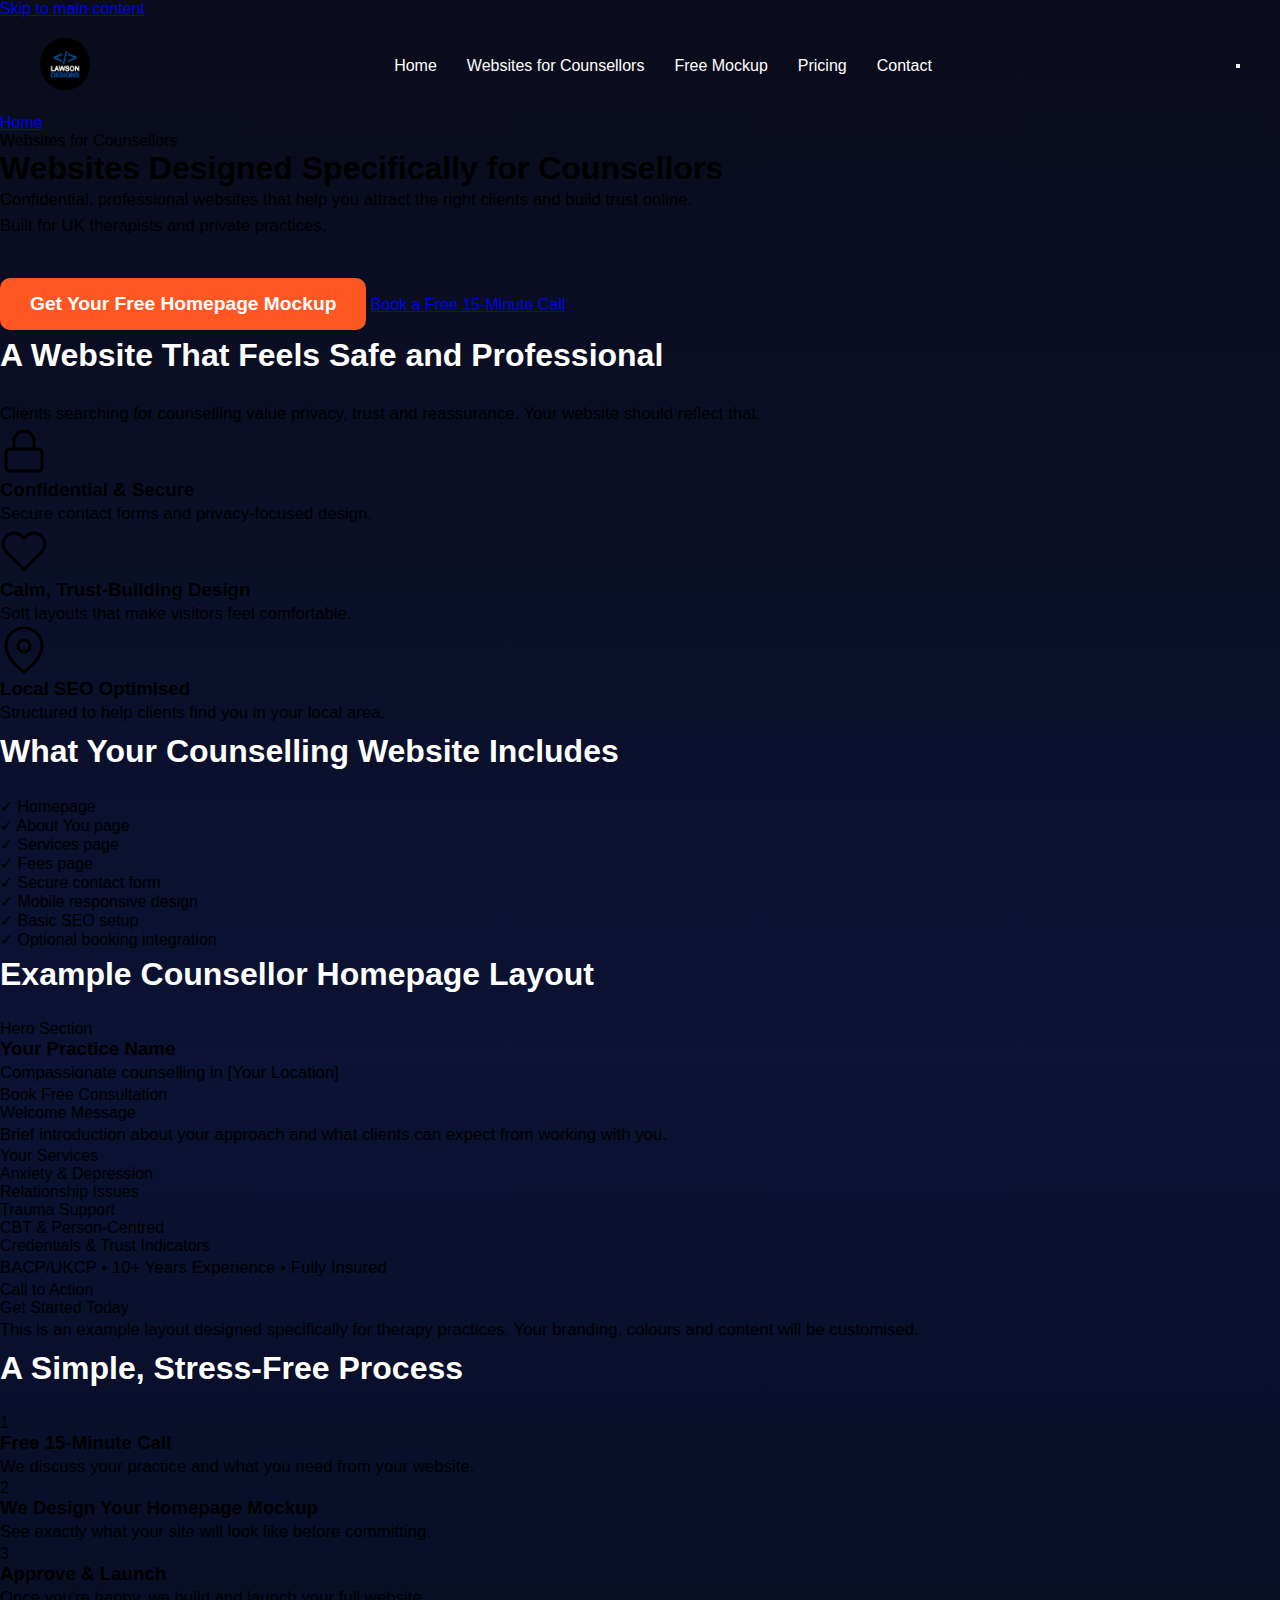
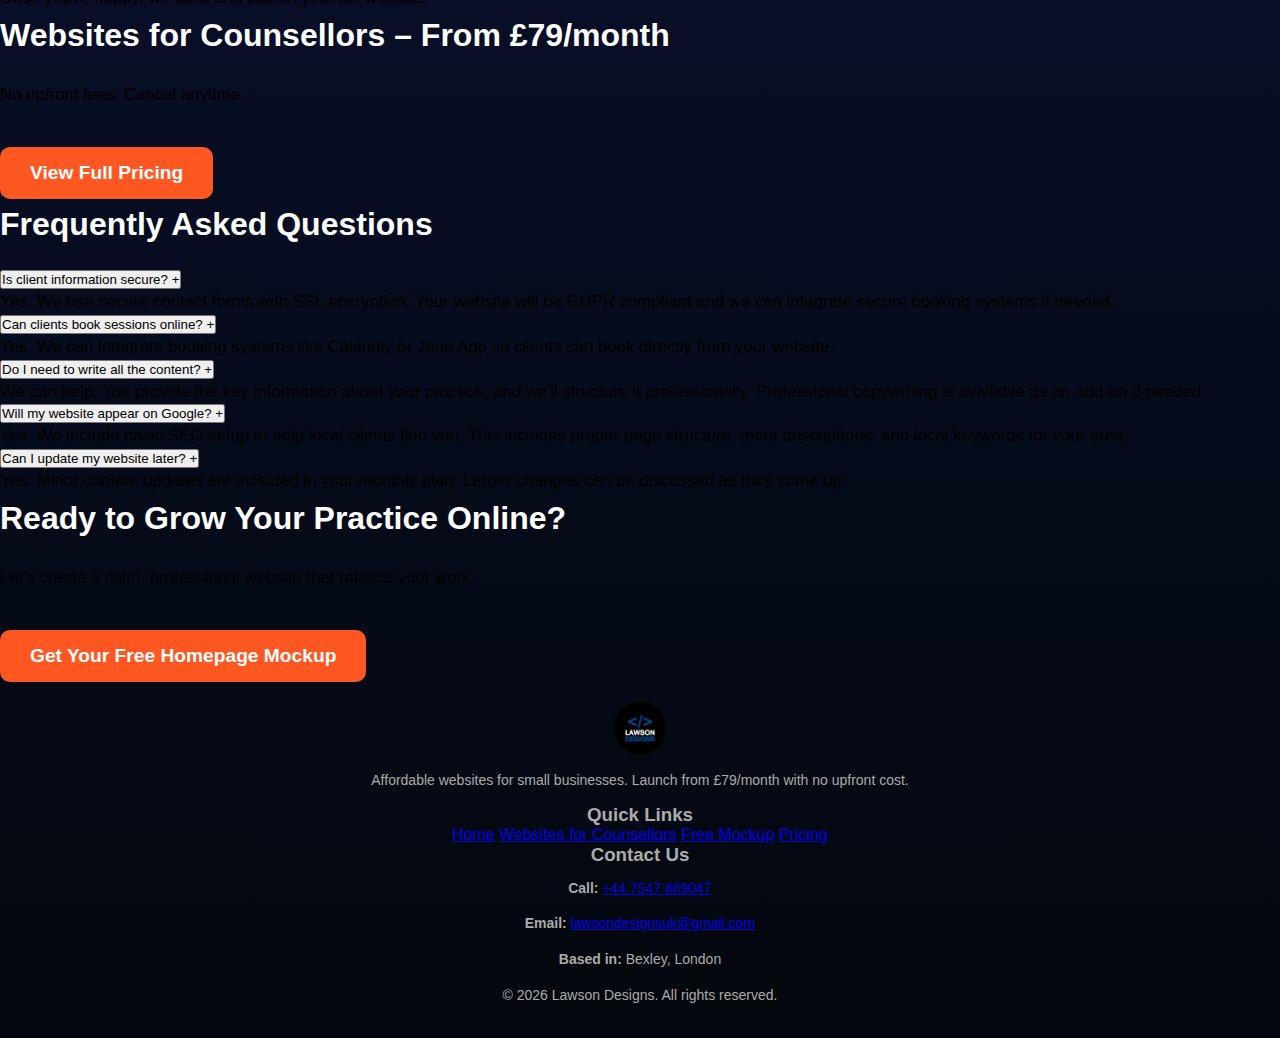
<file: counsellors.html>
<!DOCTYPE html>
<html lang="en">
<head>
    <meta charset="UTF-8">
    <meta name="viewport" content="width=device-width, initial-scale=1">
    <title>Websites for Counsellors & Therapists | Lawson Designs</title>
    <meta name="description" content="Professional, confidential websites designed specifically for counsellors and therapists. Help clients find you and build trust online from £79/month.">
    <meta name="author" content="Lawson Designs">
    <meta name="robots" content="index, follow">
    <link rel="canonical" href="https://lawsondesigns.net/counsellors.html">
    <link rel="alternate" href="https://lawsondesigns.net/counsellors.html" hreflang="en-GB" />
    
    
    <meta property="og:type" content="website">
    <meta property="og:url" content="https://lawsondesigns.net/counsellors.html">
    <meta property="og:title" content="Websites for Counsellors & Therapists | Lawson Designs">
    <meta property="og:description" content="Professional, confidential websites designed specifically for counsellors and therapists. Help clients find you and build trust online from £79/month.">
    <meta property="og:image" content="https://lawsondesigns.net/images/og-image.jpg">
    <meta property="og:locale" content="en_GB">
    <meta property="og:site_name" content="Lawson Designs">
    
    
    <meta property="twitter:card" content="summary_large_image">
    <meta property="twitter:url" content="https://lawsondesigns.net/counsellors.html">
    <meta property="twitter:title" content="Websites for Counsellors & Therapists | Lawson Designs">
    <meta property="twitter:description" content="Professional, confidential websites designed specifically for counsellors and therapists. Help clients find you and build trust online from £79/month.">
    <meta property="twitter:image" content="https://lawsondesigns.net/images/og-image.jpg">
    
    
    <meta name="geo.region" content="GB-LND">
    <meta name="geo.placename" content="Bexley">
    <meta name="geo.position" content="51.481805;0.108134">
    <meta name="ICBM" content="51.481805, 0.108134">
    
    <link rel="preload" as="style" href="style.css">
    <link rel="stylesheet" href="style.css">
    <link rel="dns-prefetch" href="https://www.googletagmanager.com">
    <link rel="preconnect" href="https://www.googletagmanager.com">
    <link rel="dns-prefetch" href="https://fonts.gstatic.com">
    <link rel="preconnect" href="https://fonts.gstatic.com" crossorigin>
    <link rel="dns-prefetch" href="https://cdn-uicons.flaticon.com">
    <link rel="preconnect" href="https://cdn-uicons.flaticon.com" crossorigin>
    <meta name="theme-color" content="#0b1233">
    <link rel='stylesheet' href='https://cdn-uicons.flaticon.com/2.6.0/uicons-brands/css/uicons-brands.css'>
    <link rel="stylesheet" href="https://cdn-uicons.flaticon.com/2.6.0/uicons-solid-chubby/css/uicons-solid-chubby.css">
    <link rel="apple-touch-icon" sizes="180x180" href="https://lawsondesigns.net/apple-touch-icon.png">
    <link rel="icon" type="image/png" sizes="32x32" href="https://lawsondesigns.net/favicon-32x32.png">
    <link rel="icon" type="image/png" sizes="16x16" href="https://lawsondesigns.net/favicon-16x16.png">

    
    <script async src="https://www.googletagmanager.com/gtag/js?id=G-TV4WN9C8GB"></script>
    <script>
      window.dataLayer = window.dataLayer || [];
      function gtag(){dataLayer.push(arguments);}
      gtag('js', new Date());
      gtag('config', 'G-TV4WN9C8GB');
    </script>

    
    <script type="application/ld+json">
    {
      "@context": "https://schema.org",
      "@type": "Service",
      "serviceType": "Website Design for Counsellors and Therapists",
      "provider": {
        "@type": "LocalBusiness",
        "name": "Lawson Designs",
        "url": "https://lawsondesigns.net",
        "logo": "https://lawsondesigns.net/images/logo.webp",
        "address": {
          "@type": "PostalAddress",
          "addressLocality": "Bexley",
          "addressRegion": "London",
          "addressCountry": "GB"
        },
        "geo": {
          "@type": "GeoCoordinates",
          "latitude": "51.4549",
          "longitude": "0.1505"
        },
        "telephone": "+44-7476-265758",
        "priceRange": "£79-£299",
        "areaServed": {
          "@type": "Country",
          "name": "United Kingdom"
        }
      },
      "description": "Professional, confidential websites designed specifically for counsellors and therapists in the UK",
      "offers": {
        "@type": "Offer",
        "price": "79",
        "priceCurrency": "GBP",
        "priceSpecification": {
          "@type": "UnitPriceSpecification",
          "price": "79",
          "priceCurrency": "GBP",
          "unitText": "per month"
        }
      }
    }
    </script>

    <script type="application/ld+json">
    {
      "@context": "https://schema.org",
      "@type": "FAQPage",
      "mainEntity": [
        {
          "@type": "Question",
          "name": "Do I own the website?",
          "acceptedAnswer": {
            "@type": "Answer",
            "text": "Yes. You own your domain, content and all images. We host and maintain the website while you're subscribed."
          }
        },
        {
          "@type": "Question",
          "name": "Can I cancel anytime?",
          "acceptedAnswer": {
            "@type": "Answer",
            "text": "Yes. There's no long-term contract. Cancel with 30 days' notice."
          }
        },
        {
          "@type": "Question",
          "name": "Will it work on mobile?",
          "acceptedAnswer": {
            "@type": "Answer",
            "text": "Yes. All websites are fully responsive and optimised for mobile, tablet and desktop."
          }
        },
        {
          "@type": "Question",
          "name": "What about GDPR compliance?",
          "acceptedAnswer": {
            "@type": "Answer",
            "text": "All websites include cookie consent banners, privacy policy pages and secure contact forms that comply with UK GDPR requirements."
          }
        }
      ]
    }
    </script>

    <script type="application/ld+json">
    {
      "@context": "https://schema.org",
      "@type": "BreadcrumbList",
      "itemListElement": [
        {
          "@type": "ListItem",
          "position": 1,
          "name": "Home",
          "item": "https://lawsondesigns.net/"
        },
        {
          "@type": "ListItem",
          "position": 2,
          "name": "Websites for Counsellors",
          "item": "https://lawsondesigns.net/counsellors.html"
        }
      ]
    }
    </script>
</head>

<body>
  
  <div class="page-loader" id="pageLoader">
    <div class="loader-spinner"></div>
  </div>

  <a class="skip-link" href="#main-content">Skip to main content</a>

  
  <header class="header">
    <div class="header-content">
      <div class="logo-header">
        <a href="index.html">
          <img src="images/logo.webp" alt="Lawson Designs – Affordable Web Des & SEO in London" loading="eager" decoding="async" width="52" height="52">
        </a>
      </div>
      <nav class="nav-links" role="navigation" aria-label="Main navigation">
        <a href="index.html">Home</a>
        <a href="counsellors.html">Websites for Counsellors</a>
        <a href="free-mockup.html">Free Mockup</a>
        <a href="pricing.html">Pricing</a>
        <a href="contact.html">Contact</a>
      </nav>
      <button class="mobile-menu-toggle" aria-label="Toggle mobile menu" aria-expanded="false">
        <span class="hamburger"></span>
        <span class="hamburger"></span>
        <span class="hamburger"></span>
      </button>
    </div>
    
    <div class="mobile-menu" id="mobileMenu">
      <button class="mobile-menu-close" aria-label="Close menu">&times;</button>
      <nav class="mobile-nav" role="navigation" aria-label="Mobile navigation">
        <a href="index.html">Home</a>
        <a href="counsellors.html">Websites for Counsellors</a>
        <a href="free-mockup.html">Free Mockup</a>
        <a href="pricing.html">Pricing</a>
        <a href="contact.html">Contact</a>
      </nav>
      <div class="mobile-social">
        <a href="https://share.google/CuuA8y1p3qzfeOaBR" aria-label="Google Reviews"><i class="fi fi-brands-google"></i></a>
        <a href="https://www.instagram.com/lawsonwebsitedeisgns/" aria-label="Instagram" rel="noopener"><i class="fi fi-brands-instagram"></i></a>
        <a href="https://wa.link/x4jmwf" aria-label="WhatsApp" rel="noopener"><i class="fi fi-brands-whatsapp"></i></a>
      </div>
    </div>
  </header>

  <main id="main-content">

    
    <nav class="breadcrumb" aria-label="Breadcrumb">
      <ol>
        <li><a href="index.html">Home</a></li>
        <li>Websites for Counsellors</li>
      </ol>
    </nav>

    
    <section class="counsellor-hero">
      <div class="container">
        <div class="counsellor-hero-content">
          <h1>Websites Designed Specifically for Counsellors</h1>
          <p class="counsellor-subheading">Confidential, professional websites that help you attract the right clients and build trust online.</p>
          <p class="text-center">Built for UK therapists and private practices.</p>
          
          <div class="counsellor-hero-ctas">
            <a href="free-mockup.html" class="cta-button">Get Your Free Homepage Mockup</a>
            <a href="#contact" class="cta-secondary">Book a Free 15-Minute Call</a>
          </div>
        </div>
      </div>
    </section>

    
    <section class="counsellor-why-section">
      <div class="container">
        <h2 class="section-title">A Website That Feels Safe and Professional</h2>
        <p class="text-center">Clients searching for counselling value privacy, trust and reassurance. Your website should reflect that.</p>
        
        <div class="counsellor-features-grid">
          
          <div class="counsellor-feature-card">
            <div class="feature-icon-wrapper">
              <svg width="48" height="48" viewBox="0 0 24 24" fill="none" stroke="currentColor" stroke-width="1.5">
                <rect x="3" y="11" width="18" height="11" rx="2" ry="2"></rect>
                <path d="M7 11V7a5 5 0 0 1 10 0v4"></path>
              </svg>
            </div>
            <h3>Confidential & Secure</h3>
            <p>Secure contact forms and privacy-focused design.</p>
          </div>

          <div class="counsellor-feature-card">
            <div class="feature-icon-wrapper">
              <svg width="48" height="48" viewBox="0 0 24 24" fill="none" stroke="currentColor" stroke-width="1.5">
                <path d="M20.84 4.61a5.5 5.5 0 0 0-7.78 0L12 5.67l-1.06-1.06a5.5 5.5 0 0 0-7.78 7.78l1.06 1.06L12 21.23l7.78-7.78 1.06-1.06a5.5 5.5 0 0 0 0-7.78z"></path>
              </svg>
            </div>
            <h3>Calm, Trust-Building Design</h3>
            <p>Soft layouts that make visitors feel comfortable.</p>
          </div>

          <div class="counsellor-feature-card">
            <div class="feature-icon-wrapper">
              <svg width="48" height="48" viewBox="0 0 24 24" fill="none" stroke="currentColor" stroke-width="1.5">
                <path d="M21 10c0 7-9 13-9 13s-9-6-9-13a9 9 0 0 1 18 0z"></path>
                <circle cx="12" cy="10" r="3"></circle>
              </svg>
            </div>
            <h3>Local SEO Optimised</h3>
            <p>Structured to help clients find you in your local area.</p>
          </div>

        </div>
      </div>
    </section>

    
    <section class="counsellor-included-section">
      <div class="container">
        <h2 class="section-title">What Your Counselling Website Includes</h2>
        
        <div class="counsellor-checklist">
          <div class="checklist-item">
            <span class="check-icon">✓</span>
            <span>Homepage</span>
          </div>
          <div class="checklist-item">
            <span class="check-icon">✓</span>
            <span>About You page</span>
          </div>
          <div class="checklist-item">
            <span class="check-icon">✓</span>
            <span>Services page</span>
          </div>
          <div class="checklist-item">
            <span class="check-icon">✓</span>
            <span>Fees page</span>
          </div>
          <div class="checklist-item">
            <span class="check-icon">✓</span>
            <span>Secure contact form</span>
          </div>
          <div class="checklist-item">
            <span class="check-icon">✓</span>
            <span>Mobile responsive design</span>
          </div>
          <div class="checklist-item">
            <span class="check-icon">✓</span>
            <span>Basic SEO setup</span>
          </div>
          <div class="checklist-item">
            <span class="check-icon">✓</span>
            <span>Optional booking integration</span>
          </div>
        </div>
      </div>
    </section>

    
    <section class="counsellor-preview-section">
      <div class="container">
        <h2 class="section-title">Example Counsellor Homepage Layout</h2>
        
        <div class="counsellor-mockup-container">
          <div class="mockup-placeholder">
            <div class="mockup-sections">
              
              <div class="mockup-section mockup-hero">
                <div class="mockup-label">Hero Section</div>
                <h3 class="mockup-heading">Your Practice Name</h3>
                <p class="mockup-text">Compassionate counselling in [Your Location]</p>
                <div class="mockup-button">Book Free Consultation</div>
              </div>

              <div class="mockup-section mockup-welcome">
                <div class="mockup-label">Welcome Message</div>
                <p class="mockup-text">Brief introduction about your approach and what clients can expect from working with you.</p>
              </div>

              <div class="mockup-section mockup-services">
                <div class="mockup-label">Your Services</div>
                <div class="mockup-grid">
                  <div class="mockup-card">Anxiety & Depression</div>
                  <div class="mockup-card">Relationship Issues</div>
                  <div class="mockup-card">Trauma Support</div>
                  <div class="mockup-card">CBT & Person-Centred</div>
                </div>
              </div>

              <div class="mockup-section mockup-credentials">
                <div class="mockup-label">Credentials & Trust Indicators</div>
                <p class="mockup-text">BACP/UKCP • 10+ Years Experience • Fully Insured</p>
              </div>

              <div class="mockup-section mockup-cta">
                <div class="mockup-label">Call to Action</div>
                <div class="mockup-button">Get Started Today</div>
              </div>

            </div>
          </div>
        </div>
        
        <p class="text-center">This is an example layout designed specifically for therapy practices. Your branding, colours and content will be customised.</p>
      </div>
    </section>

    
    <section class="counsellor-process-section">
      <div class="container">
        <h2 class="section-title">A Simple, Stress-Free Process</h2>
        
        <div class="counsellor-process-grid">
          
          <div class="process-step">
            <div class="step-number">1</div>
            <h3>Free 15-Minute Call</h3>
            <p>We discuss your practice and what you need from your website.</p>
          </div>

          <div class="process-step">
            <div class="step-number">2</div>
            <h3>We Design Your Homepage Mockup</h3>
            <p>See exactly what your site will look like before committing.</p>
          </div>

          <div class="process-step">
            <div class="step-number">3</div>
            <h3>Approve & Launch</h3>
            <p>Once you're happy, we build and launch your full website.</p>
          </div>

        </div>
      </div>
    </section>

    
    <section class="counsellor-pricing-section">
      <div class="container">
        <h2 class="section-title">Websites for Counsellors – From £79/month</h2>
        <p class="text-center">No upfront fees. Cancel anytime.</p>
        
        <div class="counsellor-pricing-cta">
          <a href="pricing.html" class="cta-button">View Full Pricing</a>
        </div>
      </div>
    </section>

    
    <section class="counsellor-faq-section">
      <div class="container">
        <h2 class="section-title">Frequently Asked Questions</h2>
        
        <div class="faq-list">
          
          <div class="faq-item">
            <button class="faq-question" aria-expanded="false">
              <span>Is client information secure?</span>
              <span class="faq-icon">+</span>
            </button>
            <div class="faq-answer">
              <p>Yes. We use secure contact forms with SSL encryption. Your website will be GDPR compliant and we can integrate secure booking systems if needed.</p>
            </div>
          </div>

          <div class="faq-item">
            <button class="faq-question" aria-expanded="false">
              <span>Can clients book sessions online?</span>
              <span class="faq-icon">+</span>
            </button>
            <div class="faq-answer">
              <p>Yes. We can integrate booking systems like Calendly or Jane App so clients can book directly from your website.</p>
            </div>
          </div>

          <div class="faq-item">
            <button class="faq-question" aria-expanded="false">
              <span>Do I need to write all the content?</span>
              <span class="faq-icon">+</span>
            </button>
            <div class="faq-answer">
              <p>We can help. You provide the key information about your practice, and we'll structure it professionally. Professional copywriting is available as an add-on if needed.</p>
            </div>
          </div>

          <div class="faq-item">
            <button class="faq-question" aria-expanded="false">
              <span>Will my website appear on Google?</span>
              <span class="faq-icon">+</span>
            </button>
            <div class="faq-answer">
              <p>Yes. We include basic SEO setup to help local clients find you. This includes proper page structure, meta descriptions, and local keywords for your area.</p>
            </div>
          </div>

          <div class="faq-item">
            <button class="faq-question" aria-expanded="false">
              <span>Can I update my website later?</span>
              <span class="faq-icon">+</span>
            </button>
            <div class="faq-answer">
              <p>Yes. Minor content updates are included in your monthly plan. Larger changes can be discussed as they come up.</p>
            </div>
          </div>

        </div>
      </div>
    </section>

    
    <section id="contact" class="counsellor-final-cta">
      <div class="container">
        <h2>Ready to Grow Your Practice Online?</h2>
        <p class="text-center">Let's create a calm, professional website that reflects your work.</p>
        <div class="counsellor-final-cta-buttons">
          <a href="free-mockup.html" class="cta-button">Get Your Free Homepage Mockup</a>
        </div>
      </div>
    </section>

  </main>

  
  <footer class="footer">
    <div class="footer-content">
      <div class="footer-column">
        <img src="images/logo.webp" alt="Lawson Designs logo" loading="lazy" decoding="async" width="52" height="52">
        <p class="footer-tagline">Affordable websites for small businesses. Launch from £79/month with no upfront cost.</p>
      </div>
      
      <div class="footer-column">
        <h3>Quick Links</h3>
        <nav class="footer-links">
          <a href="index.html">Home</a>
          <a href="counsellors.html">Websites for Counsellors</a>
          <a href="free-mockup.html">Free Mockup</a>
          <a href="pricing.html">Pricing</a>
        </nav>
      </div>
      
      <div class="footer-column">
        <h3>Contact Us</h3>
        <div class="footer-contacts">
          <p><strong>Call:</strong> <a href="tel:+447547889047">+44 7547 889047</a></p>
          <p><strong>Email:</strong> <a href="mailto:lawsondesignsuk@gmail.com">lawsondesignsuk@gmail.com</a></p>
          <p><strong>Based in:</strong> Bexley, London</p>
        </div>
        <div class="social-links">
          <a href="https://www.instagram.com/lawsonwebsitedeisgns/" aria-label="Instagram">
            <i class="fi fi-brands-instagram"></i>
          </a>
          <a href="https://share.google/CuuA8y1p3qzfeOaBR" aria-label="Google Reviews">
            <i class="fi fi-brands-google"></i>
          </a>
        </div>
      </div>
    </div>
    <div class="footer-bottom">
      <p>© 2026 Lawson Designs. All rights reserved.</p>
    </div>
  </footer>

  <script>
    // Mobile Menu Functionality
    (function() {
      const menuToggle = document.querySelector('.mobile-menu-toggle');
      const mobileMenu = document.getElementById('mobileMenu');
      const menuClose = document.querySelector('.mobile-menu-close');
      const mobileNavLinks = document.querySelectorAll('.mobile-nav a');

      function openMenu() {
        mobileMenu.classList.add('active');
        menuToggle.setAttribute('aria-expanded', 'true');
        document.body.style.overflow = 'hidden';
      }

      function closeMenu() {
        mobileMenu.classList.remove('active');
        menuToggle.setAttribute('aria-expanded', 'false');
        document.body.style.overflow = '';
      }

      if (menuToggle) {
        menuToggle.addEventListener('click', () => {
          const isExpanded = menuToggle.getAttribute('aria-expanded') === 'true';
          if (isExpanded) {
            closeMenu();
          } else {
            openMenu();
          }
        });
      }

      if (menuClose) {
        menuClose.addEventListener('click', closeMenu);
      }

      mobileNavLinks.forEach(link => {
        link.addEventListener('click', closeMenu);
      });

      if (mobileMenu) {
        mobileMenu.addEventListener('click', (e) => {
          if (e.target === mobileMenu) {
            closeMenu();
          }
        });
      }

      document.addEventListener('keydown', (e) => {
        if (e.key === 'Escape' && mobileMenu.classList.contains('active')) {
          closeMenu();
        }
      });
    })();

    // FAQ Accordion
    (function() {
      const faqQuestions = document.querySelectorAll('.faq-question');
      
      faqQuestions.forEach(button => {
        button.addEventListener('click', () => {
          const faqItem = button.parentElement;
          const isOpen = button.getAttribute('aria-expanded') === 'true';
          
          // Close all other FAQs
          faqQuestions.forEach(otherButton => {
            if (otherButton !== button) {
              otherButton.setAttribute('aria-expanded', 'false');
              otherButton.parentElement.classList.remove('active');
            }
          });
          
          // Toggle current FAQ
          button.setAttribute('aria-expanded', !isOpen);
          faqItem.classList.toggle('active');
        });
      });
    })();
  </script>

  
  <script>
    window.addEventListener('load', function() {
      const loader = document.getElementById('pageLoader');
      if (loader) {
        loader.classList.add('hidden');
      }
    });
  </script>

</body>
</html>
</file>
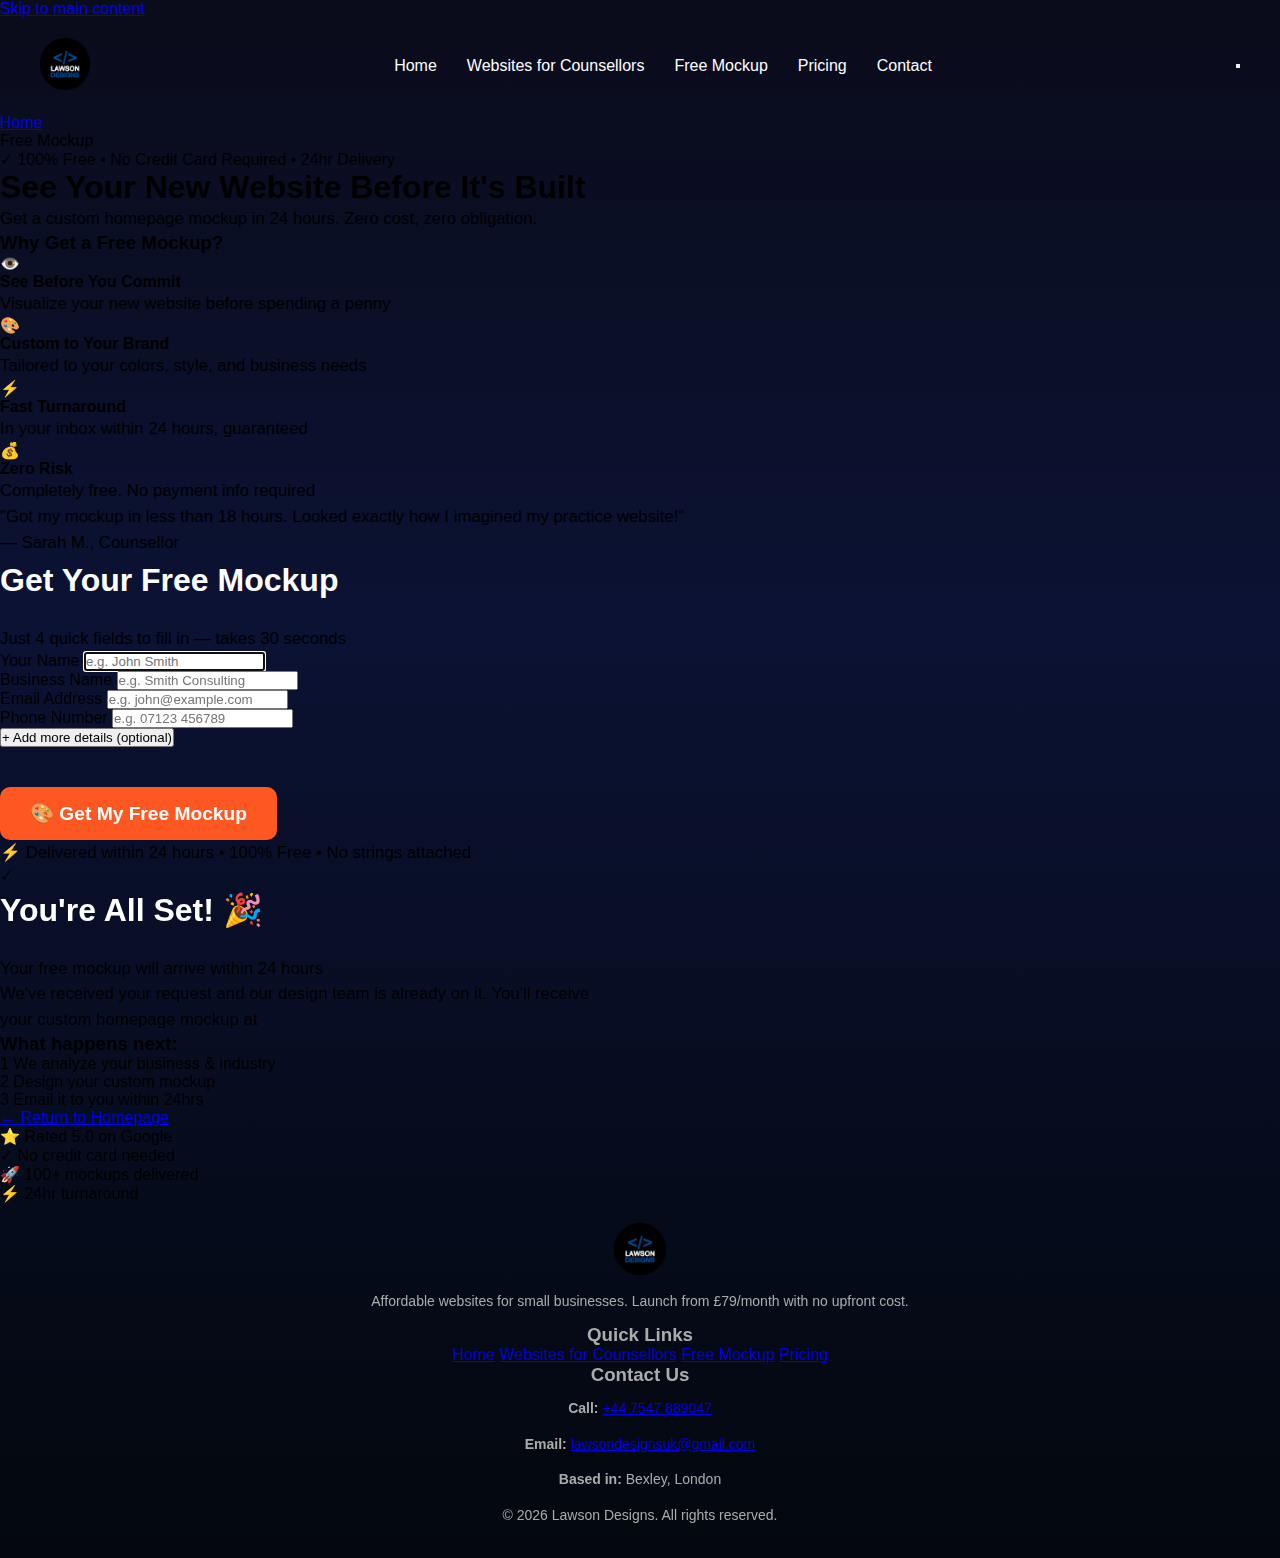
<file: free-mockup.html>
<!DOCTYPE html>
<html lang="en">
<head>
    <meta charset="UTF-8">
    <meta name="viewport" content="width=device-width, initial-scale=1">
    <title>Get a Free Homepage Mockup for Your Business | Lawson Designs</title>
    <meta name="description" content="See what your new website could look like before committing. Free homepage mockup delivered within 24 hours. No cost, no obligation.">
    <meta name="author" content="Lawson Designs">
    <meta name="robots" content="index, follow">
    <link rel="canonical" href="https://lawsondesigns.net/free-mockup.html">
    <link rel="alternate" href="https://lawsondesigns.net/free-mockup.html" hreflang="en-GB" />
    
    
    <meta property="og:type" content="website">
    <meta property="og:url" content="https://lawsondesigns.net/free-mockup.html">
    <meta property="og:title" content="Get a Free Homepage Mockup for Your Business | Lawson Designs">
    <meta property="og:description" content="See what your new website could look like before committing. Free homepage mockup delivered within 24 hours. No cost, no obligation.">
    <meta property="og:image" content="https://lawsondesigns.net/images/og-image.jpg">
    <meta property="og:locale" content="en_GB">
    <meta property="og:site_name" content="Lawson Designs">
    
    
    <meta property="twitter:card" content="summary_large_image">
    <meta property="twitter:url" content="https://lawsondesigns.net/free-mockup.html">
    <meta property="twitter:title" content="Get a Free Homepage Mockup for Your Business | Lawson Designs">
    <meta property="twitter:description" content="See what your new website could look like before committing. Free homepage mockup delivered within 24 hours. No cost, no obligation.">
    <meta property="twitter:image" content="https://lawsondesigns.net/images/og-image.jpg">
    
    
    <meta name="geo.region" content="GB-LND">
    <meta name="geo.placename" content="Bexley">
    <meta name="geo.position" content="51.481805;0.108134">
    <meta name="ICBM" content="51.481805, 0.108134">
    
    <link rel="preload" as="style" href="style.css">
    <link rel="stylesheet" href="style.css">
    <link rel="dns-prefetch" href="https://www.googletagmanager.com">
    <link rel="preconnect" href="https://www.googletagmanager.com">
    <link rel="dns-prefetch" href="https://fonts.gstatic.com">
    <link rel="preconnect" href="https://fonts.gstatic.com" crossorigin>
    <link rel="dns-prefetch" href="https://cdn-uicons.flaticon.com">
    <link rel="preconnect" href="https://cdn-uicons.flaticon.com" crossorigin>
    <meta name="theme-color" content="#0b1233">
    <link rel='stylesheet' href='https://cdn-uicons.flaticon.com/2.6.0/uicons-brands/css/uicons-brands.css'>
    <link rel="stylesheet" href="https://cdn-uicons.flaticon.com/2.6.0/uicons-solid-chubby/css/uicons-solid-chubby.css">
    <link rel="apple-touch-icon" sizes="180x180" href="https://lawsondesigns.net/apple-touch-icon.png">
    <link rel="icon" type="image/png" sizes="32x32" href="https://lawsondesigns.net/favicon-32x32.png">
    <link rel="icon" type="image/png" sizes="16x16" href="https://lawsondesigns.net/favicon-16x16.png">

    
    <script async src="https://www.googletagmanager.com/gtag/js?id=G-TV4WN9C8GB"></script>
    <script>
      window.dataLayer = window.dataLayer || [];
      function gtag(){dataLayer.push(arguments);}
      gtag('js', new Date());
      gtag('config', 'G-TV4WN9C8GB');
    </script>

    
    <script type="application/ld+json">
    {
      "@context": "https://schema.org",
      "@type": "BreadcrumbList",
      "itemListElement": [
        {
          "@type": "ListItem",
          "position": 1,
          "name": "Home",
          "item": "https://lawsondesigns.net/"
        },
        {
          "@type": "ListItem",
          "position": 2,
          "name": "Free Mockup",
          "item": "https://lawsondesigns.net/free-mockup.html"
        }
      ]
    }
    </script>
</head>

<body>
  
  <div class="page-loader" id="pageLoader">
    <div class="loader-spinner"></div>
  </div>

  <a class="skip-link" href="#main-content">Skip to main content</a>

  
  <header class="header">
    <div class="header-content">
      <div class="logo-header">
        <a href="index.html">
          <img src="images/logo.webp" alt="Lawson Designs – Affordable Web Design & SEO in London" loading="eager" decoding="async" width="52" height="52">
        </a>
      </div>
      <nav class="nav-links" role="navigation" aria-label="Main navigation">
        <a href="index.html">Home</a>
        <a href="counsellors.html">Websites for Counsellors</a>
        <a href="free-mockup.html">Free Mockup</a>
        <a href="pricing.html">Pricing</a>
        <a href="contact.html">Contact</a>
      </nav>
      <button class="mobile-menu-toggle" aria-label="Toggle mobile menu" aria-expanded="false">
        <span class="hamburger"></span>
        <span class="hamburger"></span>
        <span class="hamburger"></span>
      </button>
    </div>
    
    <div class="mobile-menu" id="mobileMenu">
      <button class="mobile-menu-close" aria-label="Close menu">&times;</button>
      <nav class="mobile-nav" role="navigation" aria-label="Mobile navigation">
        <a href="index.html">Home</a>
        <a href="counsellors.html">Websites for Counsellors</a>
        <a href="free-mockup.html">Free Mockup</a>
        <a href="pricing.html">Pricing</a>
        <a href="contact.html">Contact</a>
      </nav>
      <div class="mobile-social">
        <a href="https://share.google/CuuA8y1p3qzfeOaBR" aria-label="Google Reviews"><i class="fi fi-brands-google"></i></a>
        <a href="https://www.instagram.com/lawsonwebsitedeisgns/" aria-label="Instagram" rel="noopener"><i class="fi fi-brands-instagram"></i></a>
        <a href="https://wa.link/x4jmwf" aria-label="WhatsApp" rel="noopener"><i class="fi fi-brands-whatsapp"></i></a>
      </div>
    </div>
  </header>

  <main id="main-content">

    
    <nav class="breadcrumb" aria-label="Breadcrumb">
      <ol>
        <li><a href="index.html">Home</a></li>
        <li>Free Mockup</li>
      </ol>
    </nav>

    
    <section class="mockup-hero-compact">
      <div class="container">
        <div class="mockup-hero-content">
          <span class="mockup-badge">✓ 100% Free • No Credit Card Required • 24hr Delivery</span>
          <h1>See Your New Website Before It's Built</h1>
          <p class="mockup-subheading">Get a custom homepage mockup in 24 hours. Zero cost, zero obligation.</p>
        </div>
      </div>
    </section>

    
    <section class="mockup-form-section-immediate">
      <div class="container">
        <div class="mockup-form-wrapper">
          
          
          <div class="mockup-form-sidebar">
            <h3>Why Get a Free Mockup?</h3>
            <div class="why-list">
              <div class="why-item">
                <span class="why-icon">👁️</span>
                <div>
                  <h4>See Before You Commit</h4>
                  <p>Visualize your new website before spending a penny</p>
                </div>
              </div>
              <div class="why-item">
                <span class="why-icon">🎨</span>
                <div>
                  <h4>Custom to Your Brand</h4>
                  <p>Tailored to your colors, style, and business needs</p>
                </div>
              </div>
              <div class="why-item">
                <span class="why-icon">⚡</span>
                <div>
                  <h4>Fast Turnaround</h4>
                  <p>In your inbox within 24 hours, guaranteed</p>
                </div>
              </div>
              <div class="why-item">
                <span class="why-icon">💰</span>
                <div>
                  <h4>Zero Risk</h4>
                  <p>Completely free. No payment info required</p>
                </div>
              </div>
            </div>
            
            <div class="mockup-testimonial">
              <p class="testimonial-quote">"Got my mockup in less than 18 hours. Looked exactly how I imagined my practice website!"</p>
              <p class="testimonial-author">— Sarah M., Counsellor</p>
            </div>
          </div>

          
          <div class="mockup-form-main">
            <div class="form-header">
              <h2>Get Your Free Mockup</h2>
              <p>Just 4 quick fields to fill in — takes 30 seconds</p>
            </div>

            <form id="mockup-form" action="https://formspree.io/f/xnjbvjbq" method="POST">
              
              <div class="form-group">
              
              <div class="form-field">
                <label for="full_name">Your Name</label>
                <input type="text" id="full_name" name="full_name" required placeholder="e.g. John Smith" autofocus>
              </div>
              
              <div class="form-field">
                <label for="business_name">Business Name</label>
                <input type="text" id="business_name" name="business_name" required placeholder="e.g. Smith Consulting">
              </div>

              <div class="form-field">
                <label for="email">Email Address</label>
                <input type="email" id="email" name="email" required placeholder="e.g. john@example.com">
              </div>
              
              <div class="form-field">
                <label for="phone">Phone Number</label>
                <input type="tel" id="phone" name="phone" required placeholder="e.g. 07123 456789">
              </div>

              
              <div class="optional-fields" id="optionalFields">
                <div class="form-field">
                  <label for="description">Tell us about your business <span class="optional-tag">(optional)</span></label>
                  <textarea id="description" name="description" rows="3" placeholder="e.g. We provide counselling services for anxiety and depression..."></textarea>
                </div>

                <div class="form-field">
                  <label for="website">Current Website <span class="optional-tag">(optional)</span></label>
                  <input type="url" id="website" name="website" placeholder="e.g. www.yoursite.com">
                </div>
              </div>

              <button type="button" class="toggle-optional" id="toggleOptional">
                + Add more details (optional)
              </button>

              <div class="form-submit">
                <button type="submit" class="cta-button cta-button-large">
                  🎨 Get My Free Mockup
                </button>
                <p class="form-guarantee">⚡ Delivered within 24 hours • 100% Free • No strings attached</p>
              </div>

            </form>

            
            <div id="thank-you-message" class="thank-you-hidden">
              <div class="thank-you-box">
                <div class="checkmark-large">✓</div>
                <h2>You're All Set! 🎉</h2>
                <p class="thank-you-lead">Your free mockup will arrive within 24 hours</p>
                <p>We've received your request and our design team is already on it. You'll receive your custom homepage mockup at <strong id="submitted-email"></strong></p>
                
                <div class="next-steps-compact">
                  <h3>What happens next:</h3>
                  <div class="steps-timeline">
                    <div class="timeline-step">
                      <span class="step-num">1</span>
                      <span class="step-text">We analyze your business & industry</span>
                    </div>
                    <div class="timeline-step">
                      <span class="step-num">2</span>
                      <span class="step-text">Design your custom mockup</span>
                    </div>
                    <div class="timeline-step">
                      <span class="step-num">3</span>
                      <span class="step-text">Email it to you within 24hrs</span>
                    </div>
                  </div>
                </div>
                
                <a href="index.html" class="cta-secondary">← Return to Homepage</a>
              </div>
            </div>

          </div>
        </div>
      </div>
    </section>

    
    <section class="mockup-proof-bottom">
      <div class="container">
        <div class="proof-bar">
          <div class="proof-item">
            <span class="proof-icon">⭐</span>
            <span class="proof-text">Rated 5.0 on Google</span>
          </div>
          <div class="proof-item">
            <span class="proof-icon">✓</span>
            <span class="proof-text">No credit card needed</span>
          </div>
          <div class="proof-item">
            <span class="proof-icon">🚀</span>
            <span class="proof-text">100+ mockups delivered</span>
          </div>
          <div class="proof-item">
            <span class="proof-icon">⚡</span>
            <span class="proof-text">24hr turnaround</span>
          </div>
        </div>
      </div>
    </section>

  </main>

  
  <footer class="footer">
    <div class="footer-content">
      <div class="footer-column">
        <img src="images/logo.webp" alt="Lawson Designs logo" loading="lazy" decoding="async" width="52" height="52">
        <p class="footer-tagline">Affordable websites for small businesses. Launch from £79/month with no upfront cost.</p>
      </div>
      
      <div class="footer-column">
        <h3>Quick Links</h3>
        <nav class="footer-links">
          <a href="index.html">Home</a>
          <a href="counsellors.html">Websites for Counsellors</a>
          <a href="free-mockup.html">Free Mockup</a>
          <a href="pricing.html">Pricing</a>
        </nav>
      </div>
      
      <div class="footer-column">
        <h3>Contact Us</h3>
        <div class="footer-contacts">
          <p><strong>Call:</strong> <a href="tel:+447547889047">+44 7547 889047</a></p>
          <p><strong>Email:</strong> <a href="mailto:lawsondesignsuk@gmail.com">lawsondesignsuk@gmail.com</a></p>
          <p><strong>Based in:</strong> Bexley, London</p>
        </div>
        <div class="social-links">
          <a href="https://www.instagram.com/lawsonwebsitedeisgns/" aria-label="Instagram">
            <i class="fi fi-brands-instagram"></i>
          </a>
          <a href="https://share.google/CuuA8y1p3qzfeOaBR" aria-label="Google Reviews">
            <i class="fi fi-brands-google"></i>
          </a>
        </div>
      </div>
    </div>
    <div class="footer-bottom">
      <p>© 2026 Lawson Designs. All rights reserved.</p>
    </div>
  </footer>

  <script>
    // Mobile Menu Functionality
    (function() {
      const menuToggle = document.querySelector('.mobile-menu-toggle');
      const mobileMenu = document.getElementById('mobileMenu');
      const menuClose = document.querySelector('.mobile-menu-close');
      const mobileNavLinks = document.querySelectorAll('.mobile-nav a');

      function openMenu() {
        mobileMenu.classList.add('active');
        menuToggle.setAttribute('aria-expanded', 'true');
        document.body.style.overflow = 'hidden';
      }

      function closeMenu() {
        mobileMenu.classList.remove('active');
        menuToggle.setAttribute('aria-expanded', 'false');
        document.body.style.overflow = '';
      }

      if (menuToggle) {
        menuToggle.addEventListener('click', () => {
          const isExpanded = menuToggle.getAttribute('aria-expanded') === 'true';
          if (isExpanded) {
            closeMenu();
          } else {
            openMenu();
          }
        });
      }

      if (menuClose) {
        menuClose.addEventListener('click', closeMenu);
      }

      // Close menu when clicking a link
      mobileNavLinks.forEach(link => {
        link.addEventListener('click', closeMenu);
      });

      // Close menu when clicking outside
      if (mobileMenu) {
        mobileMenu.addEventListener('click', (e) => {
          if (e.target === mobileMenu) {
            closeMenu();
          }
        });
      }

      // Close menu on ESC key
      document.addEventListener('keydown', (e) => {
        if (e.key === 'Escape' && mobileMenu.classList.contains('active')) {
          closeMenu();
        }
      });
    })();

    // Toggle Optional Fields
    const toggleBtn = document.getElementById('toggleOptional');
    const optionalFields = document.getElementById('optionalFields');
    
    if (toggleBtn && optionalFields) {
      toggleBtn.addEventListener('click', function() {
        const isHidden = optionalFields.style.display === 'none' || !optionalFields.style.display;
        
        if (isHidden) {
          optionalFields.style.display = 'block';
          toggleBtn.textContent = '− Hide optional fields';
          toggleBtn.classList.add('expanded');
        } else {
          optionalFields.style.display = 'none';
          toggleBtn.textContent = '+ Add more details (optional)';
          toggleBtn.classList.remove('expanded');
        }
      });
      
      // Initially hide optional fields
      optionalFields.style.display = 'none';
    }

    // Show thank you message after form submission
    document.getElementById('mockup-form').addEventListener('submit', function(e) {
      const email = document.getElementById('email').value;
      document.getElementById('submitted-email').textContent = email;
      
      // Note: FormSubmit will redirect, but this provides immediate feedback
      setTimeout(function() {
        document.querySelector('.mockup-form-main form').style.display = 'none';
        document.querySelector('.toggle-optional').style.display = 'none';
        document.getElementById('thank-you-message').classList.remove('thank-you-hidden');
        document.getElementById('thank-you-message').classList.add('thank-you-visible');
        
        // Scroll to thank you message
        document.getElementById('thank-you-message').scrollIntoView({ behavior: 'smooth', block: 'center' });
      }, 100);
    });
  </script>

  
  <script>
    window.addEventListener('load', function() {
      const loader = document.getElementById('pageLoader');
      if (loader) {
        loader.classList.add('hidden');
      }
    });
  </script>

</body>
</html>
</file>
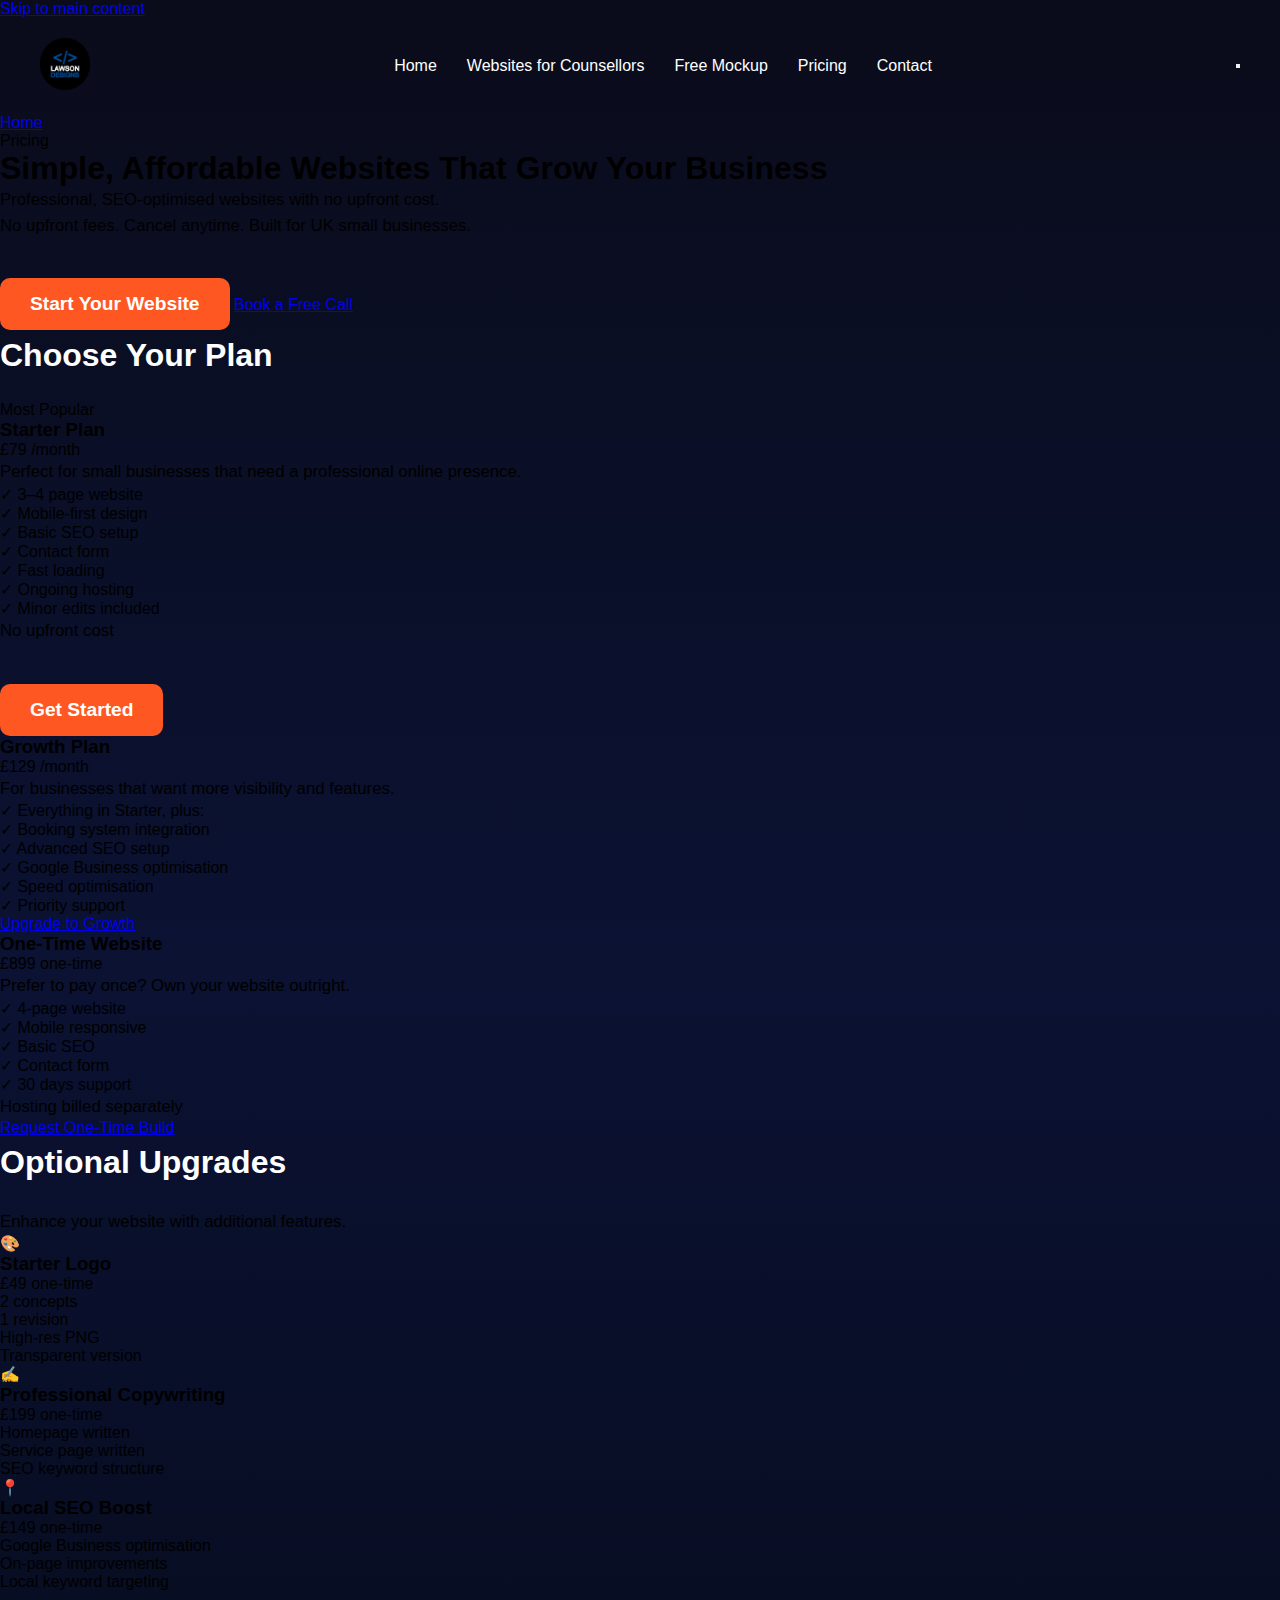
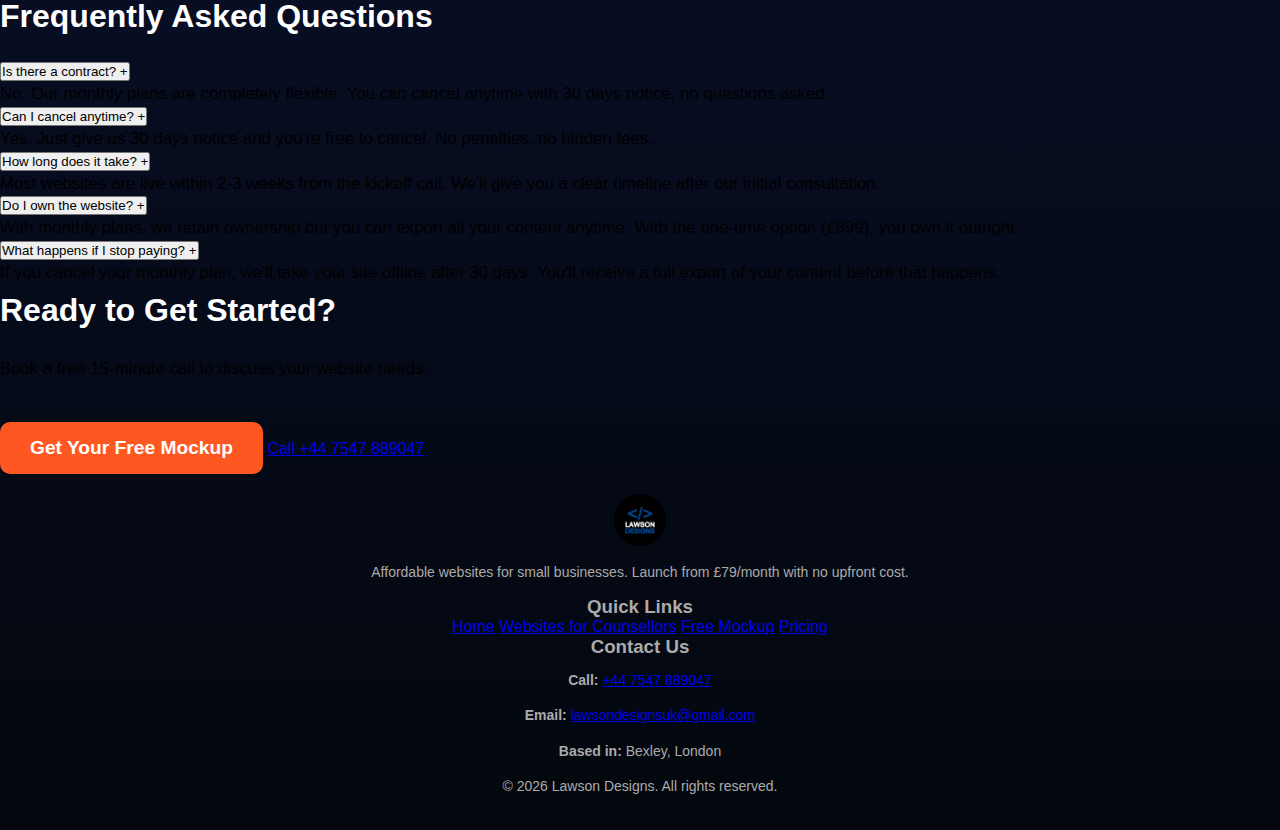
<file: pricing.html>
<!DOCTYPE html>
<html lang="en">
<head>
    <meta charset="UTF-8">
    <meta name="viewport" content="width=device-width, initial-scale=1">
    <title>Website Pricing - From £79/month | Lawson Designs</title>
    <meta name="description" content="Simple, affordable website pricing for small businesses. Professional websites from £79/month with no upfront cost. Cancel anytime.">
    <meta name="author" content="Lawson Designs">
    <meta name="robots" content="index, follow">
    <link rel="canonical" href="https://lawsondesigns.net/pricing.html">
    <link rel="alternate" href="https://lawsondesigns.net/pricing.html" hreflang="en-GB" />
    
    
    <meta property="og:type" content="website">
    <meta property="og:url" content="https://lawsondesigns.net/pricing.html">
    <meta property="og:title" content="Website Pricing - From £79/month | Lawson Designs">
    <meta property="og:description" content="Simple, affordable website pricing for small businesses. Professional websites from £79/month with no upfront cost. Cancel anytime.">
    <meta property="og:image" content="https://lawsondesigns.net/images/og-image.jpg">
    <meta property="og:locale" content="en_GB">
    <meta property="og:site_name" content="Lawson Designs">
    
    
    <meta property="twitter:card" content="summary_large_image">
    <meta property="twitter:url" content="https://lawsondesigns.net/pricing.html">
    <meta property="twitter:title" content="Website Pricing - From £79/month | Lawson Designs">
    <meta property="twitter:description" content="Simple, affordable website pricing for small businesses. Professional websites from £79/month with no upfront cost. Cancel anytime.">
    <meta property="twitter:image" content="https://lawsondesigns.net/images/og-image.jpg">
    
    
    <meta name="geo.region" content="GB-LND">
    <meta name="geo.placename" content="Bexley">
    <meta name="geo.position" content="51.481805;0.108134">
    <meta name="ICBM" content="51.481805, 0.108134">
    
    <link rel="preload" as="style" href="style.css">
    <link rel="stylesheet" href="style.css">
    <link rel="dns-prefetch" href="https://www.googletagmanager.com">
    <link rel="preconnect" href="https://www.googletagmanager.com">
    <link rel="dns-prefetch" href="https://fonts.gstatic.com">
    <link rel="preconnect" href="https://fonts.gstatic.com" crossorigin>
    <link rel="dns-prefetch" href="https://cdn-uicons.flaticon.com">
    <link rel="preconnect" href="https://cdn-uicons.flaticon.com" crossorigin>
    <meta name="theme-color" content="#0b1233">
    <link rel='stylesheet' href='https://cdn-uicons.flaticon.com/2.6.0/uicons-brands/css/uicons-brands.css'>
    <link rel="stylesheet" href="https://cdn-uicons.flaticon.com/2.6.0/uicons-solid-chubby/css/uicons-solid-chubby.css">
    <link rel="apple-touch-icon" sizes="180x180" href="https://lawsondesigns.net/apple-touch-icon.png">
    <link rel="icon" type="image/png" sizes="32x32" href="https://lawsondesigns.net/favicon-32x32.png">
    <link rel="icon" type="image/png" sizes="16x16" href="https://lawsondesigns.net/favicon-16x16.png">

    
    <script async src="https://www.googletagmanager.com/gtag/js?id=G-TV4WN9C8GB"></script>
    <script>
      window.dataLayer = window.dataLayer || [];
      function gtag(){dataLayer.push(arguments);}
      gtag('js', new Date());
      gtag('config', 'G-TV4WN9C8GB');
    </script>

    
    <script type="application/ld+json">
    {
      "@context": "https://schema.org",
      "@type": "ItemList",
      "name": "Website Design Pricing Plans",
      "itemListElement": [
        {
          "@type": "Offer",
          "position": 1,
          "name": "Starter Website",
          "description": "Perfect for small businesses starting their online journey",
          "price": "79",
          "priceCurrency": "GBP",
          "priceSpecification": {
            "@type": "UnitPriceSpecification",
            "price": "79",
            "priceCurrency": "GBP",
            "unitText": "per month"
          },
          "seller": {
            "@type": "Organization",
            "name": "Lawson Designs"
          }
        },
        {
          "@type": "Offer",
          "position": 2,
          "name": "Standard Website",
          "description": "Most popular plan with additional features",
          "price": "129",
          "priceCurrency": "GBP",
          "priceSpecification": {
            "@type": "UnitPriceSpecification",
            "price": "129",
            "priceCurrency": "GBP",
            "unitText": "per month"
          },
          "seller": {
            "@type": "Organization",
            "name": "Lawson Designs"
          }
        },
        {
          "@type": "Offer",
          "position": 3,
          "name": "Premium Website",
          "description": "Advanced features for growing businesses",
          "price": "299",
          "priceCurrency": "GBP",
          "priceSpecification": {
            "@type": "UnitPriceSpecification",
            "price": "299",
            "priceCurrency": "GBP",
            "unitText": "per month"
          },
          "seller": {
            "@type": "Organization",
            "name": "Lawson Designs"
          }
        }
      ]
    }
    </script>

    <script type="application/ld+json">
    {
      "@context": "https://schema.org",
      "@type": "BreadcrumbList",
      "itemListElement": [
        {
          "@type": "ListItem",
          "position": 1,
          "name": "Home",
          "item": "https://lawsondesigns.net/"
        },
        {
          "@type": "ListItem",
          "position": 2,
          "name": "Pricing",
          "item": "https://lawsondesigns.net/pricing.html"
        }
      ]
    }
    </script>
</head>

<body>
  
  <div class="page-loader" id="pageLoader">
    <div class="loader-spinner"></div>
  </div>

  <a class="skip-link" href="#main-content">Skip to main content</a>

  
  <header class="header">
    <div class="header-content">
      <div class="logo-header">
        <a href="index.html">
          <img src="images/logo.webp" alt="Lawson Designs – Affordable Web Design & SEO in London" loading="eager" decoding="async" width="52" height="52">
        </a>
      </div>
      <nav class="nav-links" role="navigation" aria-label="Main navigation">
        <a href="index.html">Home</a>
        <a href="counsellors.html">Websites for Counsellors</a>
        <a href="free-mockup.html">Free Mockup</a>
        <a href="pricing.html">Pricing</a>
        <a href="contact.html">Contact</a>
      </nav>
      <button class="mobile-menu-toggle" aria-label="Toggle mobile menu" aria-expanded="false">
        <span class="hamburger"></span>
        <span class="hamburger"></span>
        <span class="hamburger"></span>
      </button>
    </div>
    
    <div class="mobile-menu" id="mobileMenu">
      <button class="mobile-menu-close" aria-label="Close menu">&times;</button>
      <nav class="mobile-nav" role="navigation" aria-label="Mobile navigation">
        <a href="index.html">Home</a>
        <a href="counsellors.html">Websites for Counsellors</a>
        <a href="free-mockup.html">Free Mockup</a>
        <a href="pricing.html">Pricing</a>
        <a href="contact.html">Contact</a>
      </nav>
      <div class="mobile-social">
        <a href="https://share.google/CuuA8y1p3qzfeOaBR" aria-label="Google Reviews"><i class="fi fi-brands-google"></i></a>
        <a href="https://www.instagram.com/lawsonwebsitedeisgns/" aria-label="Instagram" rel="noopener"><i class="fi fi-brands-instagram"></i></a>
        <a href="https://wa.link/x4jmwf" aria-label="WhatsApp" rel="noopener"><i class="fi fi-brands-whatsapp"></i></a>
      </div>
    </div>
  </header>

  <main id="main-content">

    
    <nav class="breadcrumb" aria-label="Breadcrumb">
      <ol>
        <li><a href="index.html">Home</a></li>
        <li>Pricing</li>
      </ol>
    </nav>

    
    <section class="pricing-hero">
      <div class="container">
        <div class="pricing-hero-content">
          <h1>Simple, Affordable Websites That Grow Your Business</h1>
          <p class="pricing-subheading">Professional, SEO-optimised websites with no upfront cost.</p>
          <p class="text-center">No upfront fees. Cancel anytime. Built for UK small businesses.</p>
          
          <div class="pricing-hero-ctas">
            <a href="free-mockup.html" class="cta-button">Start Your Website</a>
            <a href="#contact" class="cta-secondary">Book a Free Call</a>
          </div>
        </div>
      </div>
    </section>

    
    <section class="pricing-section">
      <div class="container">
        <h2 class="section-title">Choose Your Plan</h2>
        
        <div class="pricing-grid">
          
          
          <div class="pricing-card featured">
            <span class="pricing-badge">Most Popular</span>
            <h3 class="pricing-title">Starter Plan</h3>
            <div class="pricing-price">
              <span class="price-amount">£79</span>
              <span class="price-period">/month</span>
            </div>
            <p class="pricing-description">Perfect for small businesses that need a professional online presence.</p>
            
            <ul class="pricing-features">
              <li><span class="feature-icon">✓</span> 3–4 page website</li>
              <li><span class="feature-icon">✓</span> Mobile-first design</li>
              <li><span class="feature-icon">✓</span> Basic SEO setup</li>
              <li><span class="feature-icon">✓</span> Contact form</li>
              <li><span class="feature-icon">✓</span> Fast loading</li>
              <li><span class="feature-icon">✓</span> Ongoing hosting</li>
              <li><span class="feature-icon">✓</span> Minor edits included</li>
            </ul>
            
            <p class="pricing-note">No upfront cost</p>
            
            <a href="free-mockup.html" class="cta-button">Get Started</a>
          </div>

          
          <div class="pricing-card">
            <h3 class="pricing-title">Growth Plan</h3>
            <div class="pricing-price">
              <span class="price-amount">£129</span>
              <span class="price-period">/month</span>
            </div>
            <p class="pricing-description">For businesses that want more visibility and features.</p>
            
            <ul class="pricing-features">
              <li><span class="feature-icon">✓</span> Everything in Starter, plus:</li>
              <li><span class="feature-icon">✓</span> Booking system integration</li>
              <li><span class="feature-icon">✓</span> Advanced SEO setup</li>
              <li><span class="feature-icon">✓</span> Google Business optimisation</li>
              <li><span class="feature-icon">✓</span> Speed optimisation</li>
              <li><span class="feature-icon">✓</span> Priority support</li>
            </ul>
            
            <a href="free-mockup.html" class="cta-secondary">Upgrade to Growth</a>
          </div>

          
          <div class="pricing-card">
            <h3 class="pricing-title">One-Time Website</h3>
            <div class="pricing-price">
              <span class="price-amount">£899</span>
              <span class="price-period">one-time</span>
            </div>
            <p class="pricing-description">Prefer to pay once? Own your website outright.</p>
            
            <ul class="pricing-features">
              <li><span class="feature-icon">✓</span> 4-page website</li>
              <li><span class="feature-icon">✓</span> Mobile responsive</li>
              <li><span class="feature-icon">✓</span> Basic SEO</li>
              <li><span class="feature-icon">✓</span> Contact form</li>
              <li><span class="feature-icon">✓</span> 30 days support</li>
            </ul>
            
            <p class="pricing-note">Hosting billed separately</p>
            
            <a href="#contact" class="cta-secondary">Request One-Time Build</a>
          </div>

        </div>
      </div>
    </section>

    
    <section class="addons-section">
      <div class="container">
        <h2 class="section-title">Optional Upgrades</h2>
        <p class="text-center">Enhance your website with additional features.</p>
        
        <div class="addons-grid">
          
          
          <div class="addon-card">
            <div class="addon-icon">🎨</div>
            <h3>Starter Logo</h3>
            <div class="addon-price">£49 <span>one-time</span></div>
            <ul class="addon-features">
              <li>2 concepts</li>
              <li>1 revision</li>
              <li>High-res PNG</li>
              <li>Transparent version</li>
            </ul>
          </div>

          
          <div class="addon-card">
            <div class="addon-icon">✍️</div>
            <h3>Professional Copywriting</h3>
            <div class="addon-price">£199 <span>one-time</span></div>
            <ul class="addon-features">
              <li>Homepage written</li>
              <li>Service page written</li>
              <li>SEO keyword structure</li>
            </ul>
          </div>

          
          <div class="addon-card">
            <div class="addon-icon">📍</div>
            <h3>Local SEO Boost</h3>
            <div class="addon-price">£149 <span>one-time</span></div>
            <ul class="addon-features">
              <li>Google Business optimisation</li>
              <li>On-page improvements</li>
              <li>Local keyword targeting</li>
            </ul>
          </div>

        </div>
      </div>
    </section>

    
    <section class="faq-section">
      <div class="container">
        <h2 class="section-title">Frequently Asked Questions</h2>
        
        <div class="faq-list">
          
          <div class="faq-item">
            <button class="faq-question" aria-expanded="false">
              <span>Is there a contract?</span>
              <span class="faq-icon">+</span>
            </button>
            <div class="faq-answer">
              <p>No. Our monthly plans are completely flexible. You can cancel anytime with 30 days notice, no questions asked.</p>
            </div>
          </div>

          <div class="faq-item">
            <button class="faq-question" aria-expanded="false">
              <span>Can I cancel anytime?</span>
              <span class="faq-icon">+</span>
            </button>
            <div class="faq-answer">
              <p>Yes. Just give us 30 days notice and you're free to cancel. No penalties, no hidden fees.</p>
            </div>
          </div>

          <div class="faq-item">
            <button class="faq-question" aria-expanded="false">
              <span>How long does it take?</span>
              <span class="faq-icon">+</span>
            </button>
            <div class="faq-answer">
              <p>Most websites are live within 2-3 weeks from the kickoff call. We'll give you a clear timeline after our initial consultation.</p>
            </div>
          </div>

          <div class="faq-item">
            <button class="faq-question" aria-expanded="false">
              <span>Do I own the website?</span>
              <span class="faq-icon">+</span>
            </button>
            <div class="faq-answer">
              <p>With monthly plans, we retain ownership but you can export all your content anytime. With the one-time option (£899), you own it outright.</p>
            </div>
          </div>

          <div class="faq-item">
            <button class="faq-question" aria-expanded="false">
              <span>What happens if I stop paying?</span>
              <span class="faq-icon">+</span>
            </button>
            <div class="faq-answer">
              <p>If you cancel your monthly plan, we'll take your site offline after 30 days. You'll receive a full export of your content before that happens.</p>
            </div>
          </div>

        </div>
      </div>
    </section>

    
    <section id="contact" class="contact-cta-section">
      <div class="container">
        <h2>Ready to Get Started?</h2>
        <p class="text-center">Book a free 15-minute call to discuss your website needs.</p>
        <div class="contact-cta-buttons">
          <a href="free-mockup.html" class="cta-button">Get Your Free Mockup</a>
          <a href="tel:+447547889047" class="cta-secondary">Call +44 7547 889047</a>
        </div>
      </div>
    </section>

  </main>

  
  <footer class="footer">
    <div class="footer-content">
      <div class="footer-column">
        <img src="images/logo.webp" alt="Lawson Designs logo" loading="lazy" decoding="async" width="52" height="52">
        <p class="footer-tagline">Affordable websites for small businesses. Launch from £79/month with no upfront cost.</p>
      </div>
      
      <div class="footer-column">
        <h3>Quick Links</h3>
        <nav class="footer-links">
          <a href="index.html">Home</a>
          <a href="counsellors.html">Websites for Counsellors</a>
          <a href="free-mockup.html">Free Mockup</a>
          <a href="pricing.html">Pricing</a>
        </nav>
      </div>
      
      <div class="footer-column">
        <h3>Contact Us</h3>
        <div class="footer-contacts">
          <p><strong>Call:</strong> <a href="tel:+447547889047">+44 7547 889047</a></p>
          <p><strong>Email:</strong> <a href="mailto:lawsondesignsuk@gmail.com">lawsondesignsuk@gmail.com</a></p>
          <p><strong>Based in:</strong> Bexley, London</p>
        </div>
        <div class="social-links">
          <a href="https://www.instagram.com/lawsonwebsitedeisgns/" aria-label="Instagram">
            <i class="fi fi-brands-instagram"></i>
          </a>
          <a href="https://share.google/CuuA8y1p3qzfeOaBR" aria-label="Google Reviews">
            <i class="fi fi-brands-google"></i>
          </a>
        </div>
      </div>
    </div>
    <div class="footer-bottom">
      <p>© 2026 Lawson Designs. All rights reserved.</p>
    </div>
  </footer>

  <script>
    // Mobile Menu Functionality
    (function() {
      const menuToggle = document.querySelector('.mobile-menu-toggle');
      const mobileMenu = document.getElementById('mobileMenu');
      const menuClose = document.querySelector('.mobile-menu-close');
      const mobileNavLinks = document.querySelectorAll('.mobile-nav a');

      function openMenu() {
        mobileMenu.classList.add('active');
        menuToggle.setAttribute('aria-expanded', 'true');
        document.body.style.overflow = 'hidden';
      }

      function closeMenu() {
        mobileMenu.classList.remove('active');
        menuToggle.setAttribute('aria-expanded', 'false');
        document.body.style.overflow = '';
      }

      if (menuToggle) {
        menuToggle.addEventListener('click', () => {
          const isExpanded = menuToggle.getAttribute('aria-expanded') === 'true';
          if (isExpanded) {
            closeMenu();
          } else {
            openMenu();
          }
        });
      }

      if (menuClose) {
        menuClose.addEventListener('click', closeMenu);
      }

      mobileNavLinks.forEach(link => {
        link.addEventListener('click', closeMenu);
      });

      if (mobileMenu) {
        mobileMenu.addEventListener('click', (e) => {
          if (e.target === mobileMenu) {
            closeMenu();
          }
        });
      }

      document.addEventListener('keydown', (e) => {
        if (e.key === 'Escape' && mobileMenu.classList.contains('active')) {
          closeMenu();
        }
      });
    })();

    // FAQ Accordion
    (function() {
      const faqQuestions = document.querySelectorAll('.faq-question');
      
      faqQuestions.forEach(button => {
        button.addEventListener('click', () => {
          const faqItem = button.parentElement;
          const isOpen = button.getAttribute('aria-expanded') === 'true';
          
          // Close all other FAQs
          faqQuestions.forEach(otherButton => {
            if (otherButton !== button) {
              otherButton.setAttribute('aria-expanded', 'false');
              otherButton.parentElement.classList.remove('active');
            }
          });
          
          // Toggle current FAQ
          button.setAttribute('aria-expanded', !isOpen);
          faqItem.classList.toggle('active');
        });
      });
    })();
  </script>

  
  <script>
    window.addEventListener('load', function() {
      const loader = document.getElementById('pageLoader');
      if (loader) {
        loader.classList.add('hidden');
      }
    });
  </script>

</body>
</html>
</file>
<file: style.css>
* {
    box-sizing: border-box;
    margin: 0px;
    padding: 0px;
    font-family: Arial, Helvetica, sans-serif;
}

body {
  background: linear-gradient(180deg, #0a0c1b 0%, #0b1233 40%, #03070d 100%);

}

html {
  scroll-behavior: smooth;
}


.divider {
    padding: 100px;
}

.creative-heading {
  font-size: 3rem;
  font-weight: 700;
  text-align: center;
  color: transparent; 
  margin: 0 auto;
  max-width: 900px;
  line-height: 1.2;
  background: linear-gradient(
    90deg,
    #61d3ff,
    #fcadfe,
    #9381f5,
    #e8f0d0,
    #61d3ff
  );
  background-clip: text;
  -webkit-background-clip: text;
  -webkit-text-fill-color: transparent;

  /* Animation */
  animation: gradientShift 6s ease-in-out infinite, pulse 2s infinite ease-in-out;
}

/* Gradient Animation */
@keyframes gradientShift {
  0% {
    background-position: 0% 50%;
  }
  50% {
    background-position: 100% 50%;
  }
  100% {
    background-position: 0% 50%;
  }
}

/* Subtle Pulse Effect */
@keyframes pulse {
  0% {
    transform: scale(1);
    opacity: 1;
  }
  50% {
    transform: scale(1.05);
    opacity: 0.9;
  }
  100% {
    transform: scale(1);
    opacity: 1;
  }
}


h2 {
    font-size: 2rem;
    margin-bottom: 20px;
    color: white;
    line-height: 1.6
}

p {
    font-size: 1.05rem;
    line-height: 1.6rem;
}

p#prefix {
  color: #00bfff;
  margin-bottom: 10px;
}

p.limited-width {
  max-width: 700px;
}

.header {
  color: #fff;
  padding: 20px;
  font-family: Arial, sans-serif;
  width: 100%;
}

.header-content {
  width: 100%;
  max-width: 1200px;
  margin: auto;
  display: flex;
  justify-content: space-between;
  align-items: center;
}

.logo-header img {
  width: 50px;
}

/* Logo Styling */
.logo-header {
  display: flex;
  align-items: center;
}

.logo-header a {
  text-decoration: none;
  color: white;
}

.logo-icon {
  font-size: 18px;
  font-weight: bold;
  color: #004c98;
  margin-right: 5px;
}

.logo-text {
  font-size: 18px;
  display: flex;
  gap: 20px;
}

.logo-text a, i {
  color: white;
  text-decoration: none;
}

.nav-links {
  display: flex;
  gap: 30px;
}

.nav-links a {
  color: #fff;
  text-decoration: none;
  font-size: 16px;
  font-weight: 500;
}

.nav-links a:hover {
  color: #004c98;
}

/* Menu Icon Styling */
.menu-icon {
  display: none;
  cursor: pointer;
}

.menu-icon .hamburger {
  width: 18px;
  height: 2px;
  background-color: #fff;
  position: relative;
  transition: all 0.3s ease;
}

.menu-icon .hamburger::before,
.menu-icon .hamburger::after {
  content: '';
  width: 18px;
  height: 2px;
  background-color: #fff;
  position: absolute;
  left: 0;
  transition: all 0.3s ease;
}

.menu-icon .hamburger::before {
  top: -7px;
}

.menu-icon .hamburger::after {
  top: 7px;
}

/* Mobile Menu Styling */
.mobile-menu {
  display: none;
  position: fixed;
  top: 0;
  left: 0;
  width: 100%;
  height: 100%;
  background-color: rgba(0, 0, 0, 0.9);
  color: #fff;
  flex-direction: column;
  justify-content: center;
  align-items: center;
  gap: 30px;
  font-size: 24px;
  transition: transform 0.3s ease;
  transform: translateY(-100%);
}

.mobile-menu a {
  color: #fff;
  text-decoration: none;
}

.mobile-menu a:hover {
  color: #00bfff;
}

.close-icon {
  position: absolute;
  top: 20px;
  right: 20px;
  font-size: 36px;
  cursor: pointer;
}

@media (max-width: 768px) {
  .nav-links {
    display: none;
  }
  .menu-icon {
    display: block;
  }
  .mobile-menu {
    display: flex;
  }
  .mobile-menu.open {
    transform: translateY(0);
  }
}

.hero {
  padding-top: 50px;
  width: 100%;
  margin: auto;
  color: rgb(183, 183, 183);
  text-align: center;
  display: flex;
  flex-direction: column; 
  align-items: center; 
  justify-content: center;
  gap: 40px; 
  max-width: 1200px;
}

.hero-content {
  margin: auto;
  width: 90%;
  text-align: center; /* Center text */
}

.hero .subheading {
  font-size: 1.2rem;
  margin-top: 20px;
}

.cta-button {
  text-decoration: none;
  padding: 15px 30px; 
  font-size: 1.2rem;
  font-weight: bold;
  border-radius: 10px;
  background-color: #FF5722;
  color: white; 
  display: inline-block;
  margin-top: 40px;
  transition: all 0.3s ease-in-out;
  border: none;
}

.cta-button:hover {
  background-color: #e64a19; 
  transform: scale(1.05);
}


.hero img {
  width: 100%;
  max-width: 500px;
  height: auto;
}

@media (min-width: 768px) {
  /* For larger screens: display the content and image side by side */
  .hero {
    flex-direction: row; /* Switch to horizontal layout */
    text-align: left; /* Align text to the left */
    justify-content: space-between; /* Distribute space between elements */
    gap: 40px; /* Adjust the gap between elements */
    padding-top: 20px; /* Reduce the padding on larger screens */
  }

  .hero-content {
    width: 50%; /* Limit width of content */
    text-align: center; /* Align text to the left */
    margin-top: 0; /* Remove any unwanted margin at the top */
  }

  .hero img {
    width: auto; /* Keep image's original aspect ratio */
    max-width: 40%; /* Limit image size on larger screens */
  }
}

  
  .services {
    display: grid;
    justify-content: center;
    align-items: stretch; /* Ensure grid items stretch to the same height */
    color: white;
    width: 90%;
    margin: auto;
    gap: 55px;
    max-width: 1200px;
  }
  
  .services-box {
    display: flex; /* Allow box to stretch */
    flex-direction: column;
    justify-content: space-between; /* Spread content out evenly */
    border-top: solid white 0.5px;
    padding-top: 30px;
    height: 100%; /* Make sure it stretches to fill the available space */
  }
  
  .services-box i {
    font-weight: bolder;
    font-size: 1.4rem;
  }
  
  .services-box h4 {
    margin-top: 15px;
    font-size: 1rem;
  }
  
  .services-box p {
    margin-top: 10px;
    color: rgb(89, 89, 89);
  }
  
  @media (min-width: 768px) {
    .services {
      grid-template-columns: repeat(2, 1fr);
    }
  }
  
  @media (min-width: 1024px) {
    .services {
      grid-template-columns: repeat(4, 1fr);
    }
  }


.form-section {
    display: flex;
    flex-direction: column;
    align-items: center;
    justify-content: center;
    color: white;
    padding-top: 100px;
    padding-bottom: 100px;
    margin: auto;
    width: 90%;
    max-width: 1200px;
    background-color: #0f0f0f;
    border-radius: 30px;
    padding-bottom: 55px;
    padding-top: 55px;
    padding-left: 32px;
    padding-right: 32px;
}


h2 span {
    font-weight: bold;
    color: #007bff;
}


form {
    width: 100%;
    max-width: 600px;
    display: flex;
    flex-direction: column;
    gap: 20px;
}

.form-content {
    text-align: center;
}

.form-content p {
    margin-bottom: 25px;
    color: white;
}

/* Input Group Styling */
.input-group {
    display: flex;
    flex-direction: column;
    gap: 15px;
    width: 100%;
}

.input-group input {
    padding: 15px;
    font-size: 1rem;
    border: 1px solid rgba(255, 255, 255, 0.3);
    border-radius: 30px;
    background-color: rgba(255, 255, 255, 0.05);
    color: white;
    outline: none;
    width: 100%;
    box-shadow: 0px 2px 10px rgba(0, 0, 0, 0.3);
    transition: border-color 0.3s;
}

.input-group input::placeholder {
    color: #aaa;
}

.gdpr {
    display: flex;
    align-items: center;
    gap: 10px;
    font-size: 0.9rem;
}

.gdpr a {
    color: #6c63ff;
    text-decoration: none;
}


.form-image {
    margin-top: 40px;
    text-align: center;
}

.form-image img {
    width: 90%;
    max-width: 600px;
    max-height: 400px;
    height: auto;
    margin: auto;
}

.form-image-affordable {
  margin-top: 40px;
  text-align: center;
}

.form-image-affordable img {
  width: 100%;
  max-height: 600px;
  height: auto;
  margin: auto;
}

@media (min-width: 768px) {
    .form-section {
        flex-direction: row;
        align-items: center;
        gap: 50px;
    }

    .form-content {
        flex: 1;
    }

    .form-image {
        flex: 1;
        margin-top: 0;
    }

    .form-image-affordable {
      flex: 1;
      margin-top: 0;
  }

    .input-group {
        flex-direction: row;
        gap: 20px;
    }

    .input-group input {
        flex: 1;
    }

    .cta-button {
        width: auto;
    }
}

.portfolio-container {
  display: grid;
  grid-template-columns: repeat(1, 1fr);
  width: 90%;
  margin: auto;
  gap: 25px;
}

.portfolio-heading {
  color: white;
  padding-bottom: 50px;
  max-width: 1200px;
  width: 90%;
  text-align: center;
  margin: auto;
}

.portfolio-box img {
  width: 100%;
  border-radius: 5px;
  box-shadow: 0 4px 6px rgba(0, 0, 0, 0.1), 
  0 1px 3px rgba(0, 0, 0, 0.08), 
  0 10px 20px rgba(0, 0, 0, 0.15);
}

.portfolio-box img:hover {
  transform: scale(1.05);
  box-shadow: 0 8px 12px rgba(0, 0, 0, 0.2), 
              0 2px 6px rgba(0, 0, 0, 0.12), 
              0 15px 30px rgba(0, 0, 0, 0.25);
}

@media (min-width: 768px) {
  .portfolio-container {
    grid-template-columns: repeat(2, 1fr);
  }
}

@media (min-width: 1200px) {
  .portfolio-container {
    grid-template-columns: repeat(4, 1fr);
  }
}

.cta-divider {
  background-image: url(images/lawson-designs-laptop.webp);
  width: 90%;
  background-position: center;
  background-repeat: no-repeat;
  background-size: cover; /* Ensure the image fully covers the container */
  max-width: 1200px;
  margin: auto;
  display: grid;
  align-items: center;
  justify-content: center;
  height: 100vh;
  position: relative; /* Positioning context for the overlay */
  border-radius: 20px; /* Apply rounded corners */
  overflow: hidden; /* Ensure the content doesn't overflow the rounded corners */
  padding: 0; /* Remove any default padding */
}

.cta-divider::before {
  content: "";
  position: absolute;
  top: 0;
  left: 0;
  width: 100%;
  height: 100%;
  background: rgba(0, 0, 0, 0.5); /* Dark overlay to enhance text contrast */
  z-index: 1; /* Makes sure the overlay is on top of the image */
}

.cta-divider-content {
  text-align: center;
  color: white;
  z-index: 2; /* Makes sure the content is above the overlay */
  position: relative;
  padding: 20px;
}

.cta-divider-content h2 {
  font-size: 2.5rem;
  text-transform: capitalize;
}



  .reviews {
    width: 90%;
    margin: auto;
    max-width: 1200px;
    display: grid;
    justify-content: center;
    align-items: stretch; /* Ensure items stretch to fill the available space */
    gap: 20px;
    grid-template-columns: repeat(1, 1fr); /* Default to 1 column for mobile */
  }
  
  .review-box {
    background-color: #fff;
    padding: 20px;
    border-radius: 10px;
    box-shadow: 0 4px 12px rgba(0, 0, 0, 0.1);
    width: 100%; /* Make box fill the available width */
    max-width: 400px;
    margin: auto;
    display: flex;
    flex-direction: column;
    justify-content: space-between; /* Ensure content is spaced out evenly */
    height: 300px; /* Set a fixed height for uniformity */
  }
  
  .stars {
    margin-bottom: 10px;
  }
  
  .stars i {
    color: rgb(234, 179, 8);
    font-size: 1.3rem;
  }
  
  .review-content {
    margin-bottom: 15px;
    flex-grow: 1; /* Allows the review content to grow and take up available space */
  }
  
  .review-content p {
    font-size: 0.9rem;
  }
  
  .review-customer {
    display: flex;
    gap: 10px;
  }
  
  .review-customer img {
    border: solid #5548d8 1px;
    border-radius: 50%;
    padding: 1px;
  }
  
  p.name {
    font-size: 0.8rem;
    font-weight: bold;
  }
  
  p.business {
    font-size: 0.7rem;
  }
  
  @media (min-width: 768px) {
    .reviews {
      grid-template-columns: repeat(2, 1fr); /* 2 columns on tablet */
    }
  }
  
  @media (min-width: 1024px) {
    .reviews {
      grid-template-columns: repeat(4, 1fr); /* 4 columns on desktop */
    }
  }

  
  

  .seo-cta {
    display: grid;
    align-items: center;
    justify-content: center;
  }

  .seo-cta-content {
    width: 90%;
    margin: auto;
    display: grid;
    justify-content: center;
    max-width: 1200px;
  }

  .seo-box {
    background-color: white;
    padding: 20px;
    max-width: 400px;    
    display: flex;
    gap: 15px;
    margin: auto;
    border-radius: 4px;    
    margin-bottom: 25px;
    box-shadow: 0 4px 12px rgba(0, 0, 0, 0.1);
  }

  .seo-box-content p {
    font-size: 0.9rem;
  }

  p.small {
    font-size: 0.8rem;
    margin-top: 10px;
  }

  /* Center the form */
  .custom-form {
    display: flex;
    justify-content: center;
    align-items: center;
    margin: auto;
  }

  /* Style the input container */
  .input-container {
    display: flex;
    justify-content: center;
    align-items: center;
    border-radius: 8px; /* Rounded corners for the entire input and button block */
    background-color: #f3f3f3;
    overflow: hidden; /* Ensures rounded corners are applied to the whole container */
  }

  /* Style the phone input field */
  .phone-field {
    padding: 12px 15px;
    margin: auto;
    font-size: 16px;
    border: 2px solid #ddd; /* Light border */
    border-right: 0; /* No right border, so it touches the button */
    border-radius: 8px 0 0 8px; /* Rounded left corners */
    outline: none; /* Removes the default focus outline */
    transition: border-color 0.3s ease; /* Smooth transition on focus */
  }

  /* Style the button */
  .submit-button {
    padding: 12px 20px;
    font-size: 16px;
    background-color: #007bff; /* Blue background */
    color: white;
    border: 2px solid #007bff;
    border-left: 0; /* No left border, so it touches the input */
    cursor: pointer;
    border-radius: 0 8px 8px 0; /* Rounded right corners */
    transition: background-color 0.3s ease, transform 0.2s ease; /* Smooth hover transition */
  }

  /* Button hover effect */
  .submit-button:hover {
    background-color: #0056b3; /* Darker blue */
    transform: translateY(-2px); /* Slight hover lift effect */
  }

  /* Input focus effect */
  .phone-field:focus {
    border-color: #007bff; /* Highlight input with blue border on focus */
  }


  .footer {
    color: rgb(171, 171, 171);
    text-align: center;
    padding: 20px 0;
    font-family: Arial, sans-serif;
  }

  .footer-divider {
    border-top: solid 0.5px rgb(171, 171, 171);
    width: 90%;
    margin: auto;
    margin-bottom: 25px;
  }
  
  .footer .logo img {
    width: 50px;
    height: auto;
    margin-bottom: 15px;
  }
  
  .footer p {
    margin: 10px 0;
    font-size: 14px;
  }
  
  .footer .social-icons {
    margin-top: 10px;
  }
  
  .footer .social-icons a {
    color: rgb(171, 171, 171);
    margin: 0 10px;
    font-size: 24px;
    text-decoration: none;
  }
  
  .footer .social-icons a:hover {
    color: #00bfff;
  }
  
/* Modal Styles */
.modal {
  display: none; /* Hidden by default */
  position: fixed;
  top: 0;
  left: 0;
  width: 100%;
  height: 100%;
  background-color: rgba(0, 0, 0, 0.5); /* Semi-transparent background */
  justify-content: center;
  align-items: center;
  z-index: 1000;
  opacity: 0;
}

/* Show modal */
.modal.show {
  display: flex;
  opacity: 1;
}

/* Modal Content */
.modal-content {
  border-radius: 15px;
  position: relative;
  box-shadow: 0 4px 15px rgba(0, 0, 0, 0.2);
}

/* Close Button */
.close-btn {
  position: absolute;
  top: 10px;
  right: 15px;
  font-size: 24px;
  font-weight: bold;
  cursor: pointer;
  color: white;
}

.close-btn:hover {
  color: #6c63ff;
}

/* Ensure modal doesn't scroll off screen */
.modal-content {
  overflow: auto;
  max-height: 90%;
}
</file>
